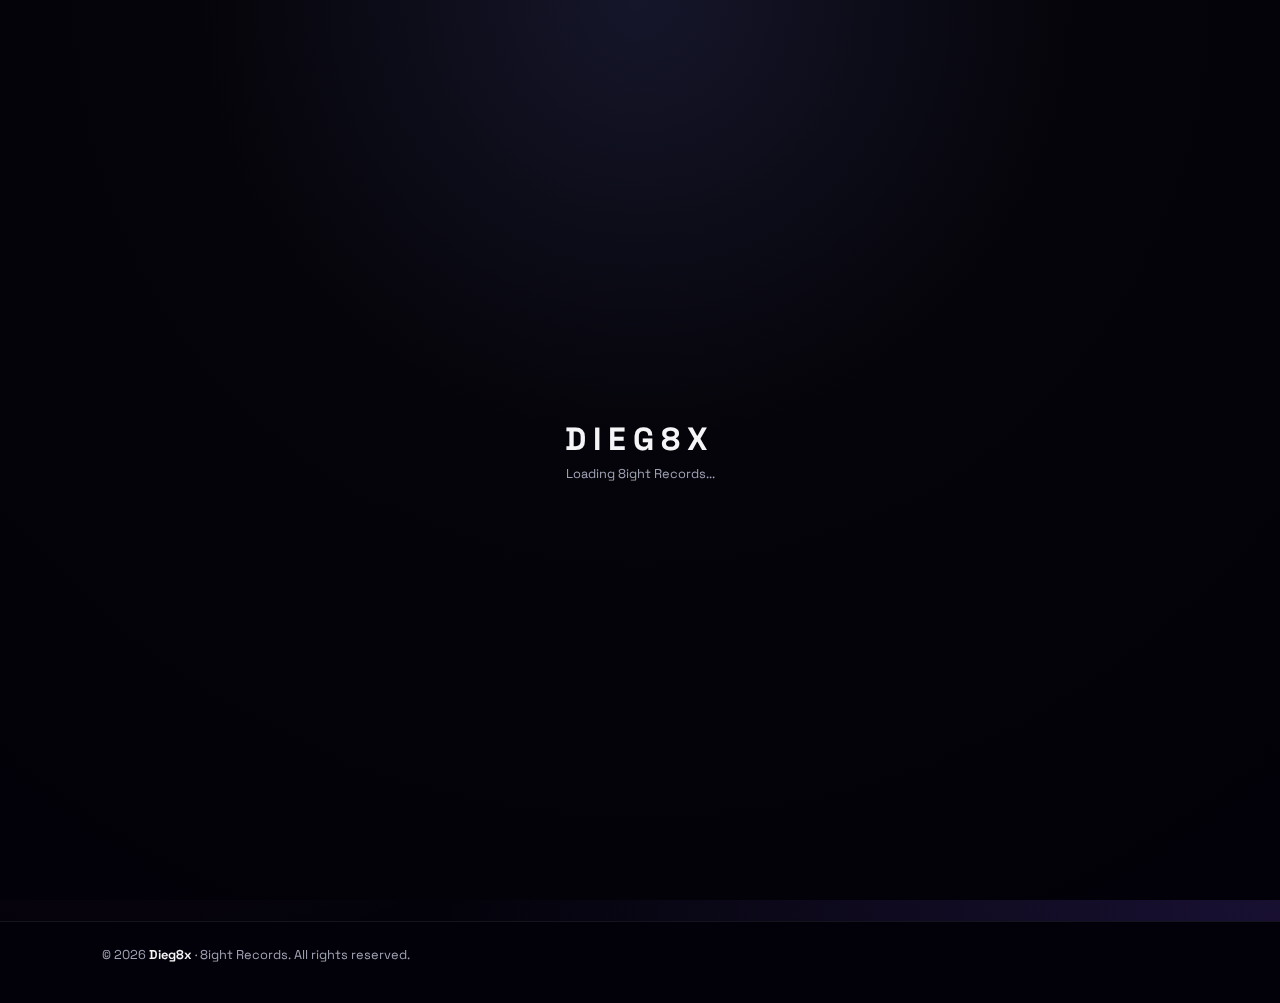
<file: index.html>
<!DOCTYPE html>
<html lang="es" class="theme-pink">
<head>
  <meta charset="UTF-8" />
  <title>Dieg8x – Official Site</title>
  <meta name="viewport" content="width=device-width, initial-scale=1" />
  <meta name="description" content="Dieg8x · DJ, productor y cantante de reggaetón, house, techno y trap. Música, sets, The Eight Sessions y 8ight Records." />

  <!-- Open Graph -->
  <meta property="og:title" content="Dieg8x – Official Site">
  <meta property="og:description" content="Reggaetón oscuro, house y techno con vibra nocturna. Entra al universo de Dieg8x.">
  <meta property="og:type" content="website">
  <!-- Cambia esta URL cuando tengas dominio -->
  <meta property="og:url" content="https://tusitio.com/">
  <meta property="og:image" content="https://tusitio.com/img/diosa-cover.jpg">

  <!-- Twitter Card -->
  <meta name="twitter:card" content="summary_large_image">
  <meta name="twitter:title" content="Dieg8x – Official Site">
  <meta name="twitter:description" content="Reggaetón oscuro, house y techno con vibra nocturna.">
  <meta name="twitter:image" content="https://tusitio.com/img/diosa-cover.jpg">

  <link href="https://fonts.googleapis.com/css2?family=Space+Grotesk:wght@400;500;700&display=swap" rel="stylesheet">
  <link rel="stylesheet" href="styles.css" />
</head>
<body>
  <!-- Splash / Loader -->
  <div class="splash">
    <div class="splash-inner">
      <div class="splash-spinner"></div>
      <div class="splash-logo">Dieg8x</div>
      <div class="splash-sub">Loading 8ight Records...</div>
    </div>
  </div>
  <!-- NAV -->
  ...


  <!-- NAV -->
  <nav>
    <div class="nav-left">
      <div class="nav-logo-dot"></div>
      <div class="nav-title">Dieg8x / Official Site</div>
    </div>
    <div class="nav-links">
      <a href="index.html">Home</a>
      <a href="about.html">About</a>
      <a href="music.html">Music</a>
      <a href="live.html">Live</a>
      <a href="sessions.html">The Eight Sessions</a>
      <a href="artists.html">Artists</a>
      <a href="label.html">8ight Records</a>
      <a href="merch.html">Merch</a>
      <a href="gallery.html">Galería</a>
      <a href="sets.html">Sets</a>
      <a href="lyrics.html">Lyrics</a>
      <a href="presskit.html">Presskit</a>
      <a href="bts.html">BTS</a>
      <a href="contact.html">Contacto</a>
    </div>
  </nav>

  <div class="page-wrapper">
    <header class="hero">
      <div class="hero-bg-glow"></div>

      <div class="hero-main fade-in-up">
        <h3>Ciudad de México · DJ / Productor</h3>
        <h1>Dieg8x</h1>
        <p class="hero-tagline">
          Reggaetón, house, techno y trap con vibra oscura y romántica.  
          Música para la pista, para stories a las 3 a.m. y para todo lo que pasa entre un “ya llegué” y un “última rola”.
        </p>

        <div class="hero-badges">
          <div class="badge">
            <span class="badge-dot"></span>
            Sets y lanzamientos originales
          </div>
          <div class="badge">
            <span class="badge-dot"></span>
            Fundador de 8ight Records
          </div>
          <div class="badge">
            <span class="badge-dot"></span>
            The Eight Sessions Vol. 1 pronto
          </div>
        </div>

        <div class="btn-row">
          <a class="btn btn-primary" href="https://open.spotify.com/intl-es/artist/3rmaK40sMT4b1tKgIkOOgF" target="_blank" rel="noreferrer">
            Escuchar en Spotify
          </a>
          <a class="btn btn-secondary" href="music.html">
            Ver lanzamientos
          </a>
        </div>

        <div class="hero-note">
          Disponible también en Apple Music, YouTube, SoundCloud y más.
        </div>
      </div>

      <aside class="hero-side-card fade-in-up">
        <div class="hero-side-header">
          <span>Now playing</span>
          <span class="pill">Single destacado</span>
        </div>

        <div>
          <div class="hero-track">
            <div class="hero-cover">
              <!-- portada DIOSA -->
              <img src="img/diosa-cover.jpg" alt="Portada DIOSA – Dieg8x">
            </div>
            <div class="hero-track-info">
              <strong>“DIOSA”</strong>
              <p>Reggaetón romántico, oscuro y pegadizo. Un tema para dedicar… o para recordar.</p>
            </div>
          </div>
          <div class="hero-progress-bar">
            <div class="hero-progress-fill"></div>
          </div>
          <div style="display:flex;justify-content:space-between;font-size:0.7rem;color:var(--text-muted);">
            <span>01:12</span>
            <span>03:24</span>
          </div>
        </div>

        <div class="hero-side-footer">
          <div>Escúchalo en:</div>
          <div class="hero-platforms">
            <a class="platform-pill" href="https://open.spotify.com/intl-es/artist/3rmaK40sMT4b1tKgIkOOgF" target="_blank" rel="noreferrer">Spotify</a>
            <a class="platform-pill" href="https://music.apple.com/mx/artist/dieg8x/1643347066" target="_blank" rel="noreferrer">Apple Music</a>
            <a class="platform-pill" href="https://www.youtube.com/@Dieg8x" target="_blank" rel="noreferrer">YouTube</a>
          </div>
        </div>
      </aside>
    </header>
  </div>

  <footer>
    © <span id="year"></span> <span class="brand">Dieg8x</span> · 8ight Records. All rights reserved.
  </footer>

  <script>
    document.getElementById("year").textContent = new Date().getFullYear();

    const observer = new IntersectionObserver(entries => {
      entries.forEach(entry => {
        if (entry.isIntersecting) {
          entry.target.classList.add("visible");
          observer.unobserve(entry.target);
        }
      });
    }, { threshold: 0.15 });

    document.querySelectorAll(".fade-in-up").forEach(el => observer.observe(el));

    // Quitar splash después de carga
    window.addEventListener("load", () => {
      const splash = document.querySelector(".splash");
      if (splash) {
        setTimeout(() => { splash.style.display = "none"; }, 2300);
      }
       document.getElementById("year").textContent = new Date().getFullYear();

    const observer = new IntersectionObserver(entries => {
      entries.forEach(entry => {
        if (entry.isIntersecting) {
          entry.target.classList.add("visible");
          observer.unobserve(entry.target);
        }
      });
    }, { threshold: 0.15 });

    document.querySelectorAll(".fade-in-up").forEach(el => observer.observe(el));

    // Quitar splash después de carga
    window.addEventListener("load", () => {
      const splash = document.querySelector(".splash");
      if (splash) {
        setTimeout(() => { splash.style.display = "none"; }, 2300);
      }
    });

    // ===== MODO NEÓN AUTOMÁTICO EN HOME =====
    const neonThemes = ["theme-pink", "theme-blue", "theme-purple", "theme-red"];
    let neonIndex = 0;

    function applyNeonTheme() {
      const root = document.documentElement;
      root.classList.remove(...neonThemes);
      root.classList.add(neonThemes[neonIndex]);
    }

    // arranque
    applyNeonTheme();

    // rotar cada 10s
    setInterval(() => {
      neonIndex = (neonIndex + 1) % neonThemes.length;
      applyNeonTheme();
    }, 10000);
    });
  </script>
</body>
</html>
</file>
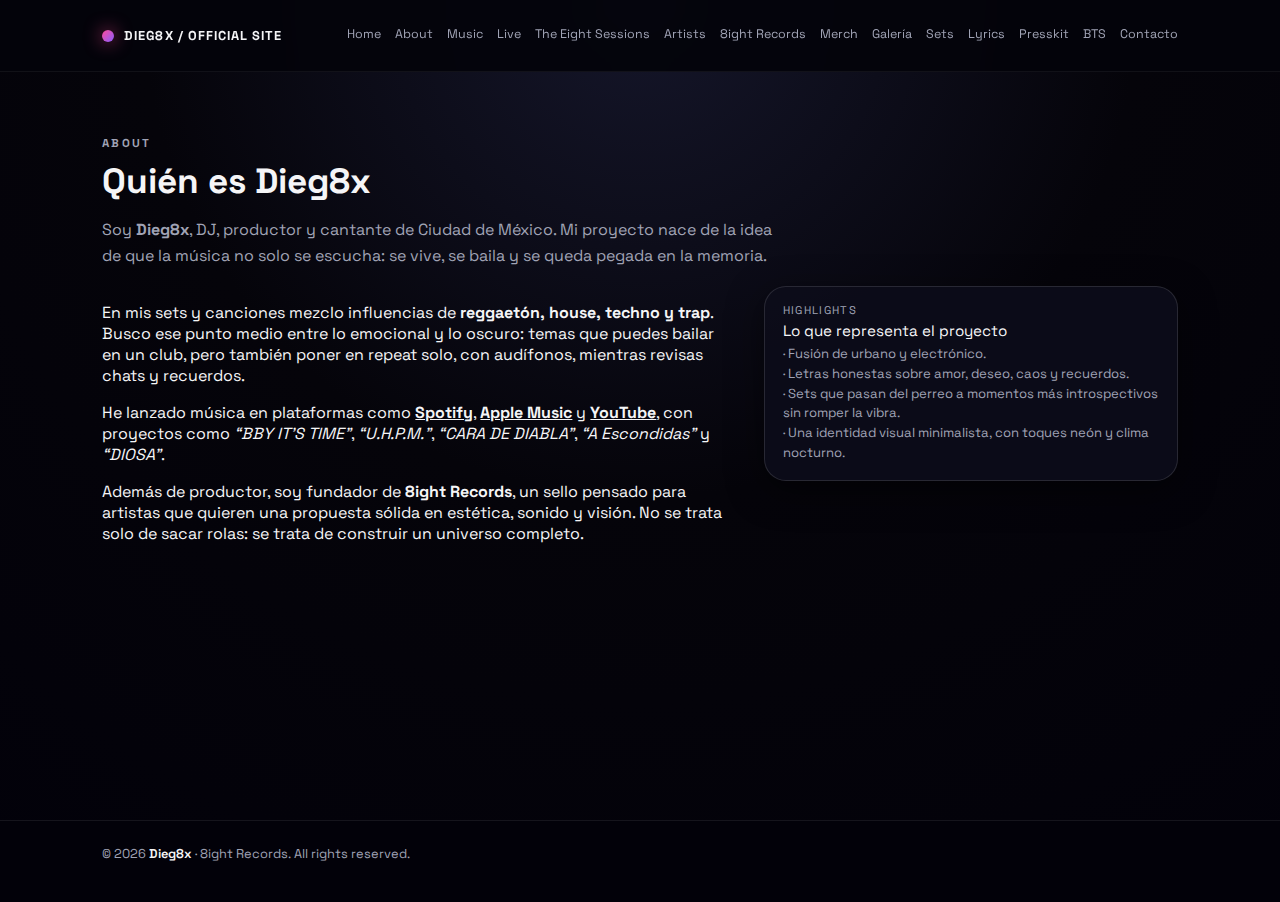
<file: about.html>
<!DOCTYPE html>
<html lang="es">
<head>
  <meta charset="UTF-8" />
  <title>Dieg8x – About</title>
  <meta name="viewport" content="width=device-width, initial-scale=1" />
  <meta name="description" content="Quién es Dieg8x: DJ, productor y cantante de reggaetón, house, techno y trap.">
  <link href="https://fonts.googleapis.com/css2?family=Space+Grotesk:wght@400;500;700&display=swap" rel="stylesheet">
  <link rel="stylesheet" href="styles.css" />
</head>
<body>
  <nav>
    <div class="nav-left">
      <div class="nav-logo-dot"></div>
      <div class="nav-title">Dieg8x / Official Site</div>
    </div>
    <div class="nav-links">
      <a href="index.html">Home</a>
      <a href="about.html">About</a>
      <a href="music.html">Music</a>
      <a href="live.html">Live</a>
      <a href="sessions.html">The Eight Sessions</a>
      <a href="artists.html">Artists</a>
      <a href="label.html">8ight Records</a>
      <a href="merch.html">Merch</a>
      <a href="gallery.html">Galería</a>
      <a href="sets.html">Sets</a>
      <a href="lyrics.html">Lyrics</a>
      <a href="presskit.html">Presskit</a>
      <a href="bts.html">BTS</a>
      <a href="contact.html">Contacto</a>
    </div>
  </nav>

  <div class="page-wrapper">
    <section class="fade-in-up">
      <h3 class="section-eyebrow">About</h3>
      <h1 class="page-title">Quién es Dieg8x</h1>
      <p class="section-intro">
        Soy <strong>Dieg8x</strong>, DJ, productor y cantante de Ciudad de México.  
        Mi proyecto nace de la idea de que la música no solo se escucha: se vive, se baila y se queda pegada en la memoria.
      </p>

      <div class="two-col">
        <div>
          <p>
            En mis sets y canciones mezclo influencias de <strong>reggaetón, house, techno y trap</strong>.  
            Busco ese punto medio entre lo emocional y lo oscuro: temas que puedes bailar en un club,
            pero también poner en repeat solo, con audífonos, mientras revisas chats y recuerdos.
          </p>
          <p>
            He lanzado música en plataformas como
            <a href="https://open.spotify.com/intl-es/artist/3rmaK40sMT4b1tKgIkOOgF" target="_blank"><strong>Spotify</strong></a>,
            <a href="https://music.apple.com/mx/artist/dieg8x/1643347066" target="_blank"><strong>Apple Music</strong></a> y
            <a href="https://www.youtube.com/@Dieg8x" target="_blank"><strong>YouTube</strong></a>,
            con proyectos como <em>“BBY IT’S TIME”</em>, <em>“U.H.P.M.”</em>, <em>“CARA DE DIABLA”</em>,
            <em>“A Escondidas”</em> y <em>“DIOSA”</em>.
          </p>
          <p>
            Además de productor, soy fundador de <strong>8ight Records</strong>, un sello pensado para artistas que quieren
            una propuesta sólida en estética, sonido y visión. No se trata solo de sacar rolas: se trata de construir un universo completo.
          </p>
        </div>
        <div>
          <div class="card">
            <div class="card-tag">Highlights</div>
            <div class="card-title">Lo que representa el proyecto</div>
            <p>
              · Fusión de urbano y electrónico.<br>
              · Letras honestas sobre amor, deseo, caos y recuerdos.<br>
              · Sets que pasan del perreo a momentos más introspectivos sin romper la vibra.<br>
              · Una identidad visual minimalista, con toques neón y clima nocturno.
            </p>
          </div>
        </div>
      </div>
    </section>
  </div>

  <footer>
    © <span id="year"></span> <span class="brand">Dieg8x</span> · 8ight Records. All rights reserved.
  </footer>

  <script>
    document.getElementById("year").textContent = new Date().getFullYear();
    const observer = new IntersectionObserver(e => {
      e.forEach(x => { if (x.isIntersecting) { x.target.classList.add("visible"); observer.unobserve(x.target); } });
    }, { threshold: 0.15 });
    document.querySelectorAll(".fade-in-up").forEach(el => observer.observe(el));
  </script>
</body>
</html>
</file>
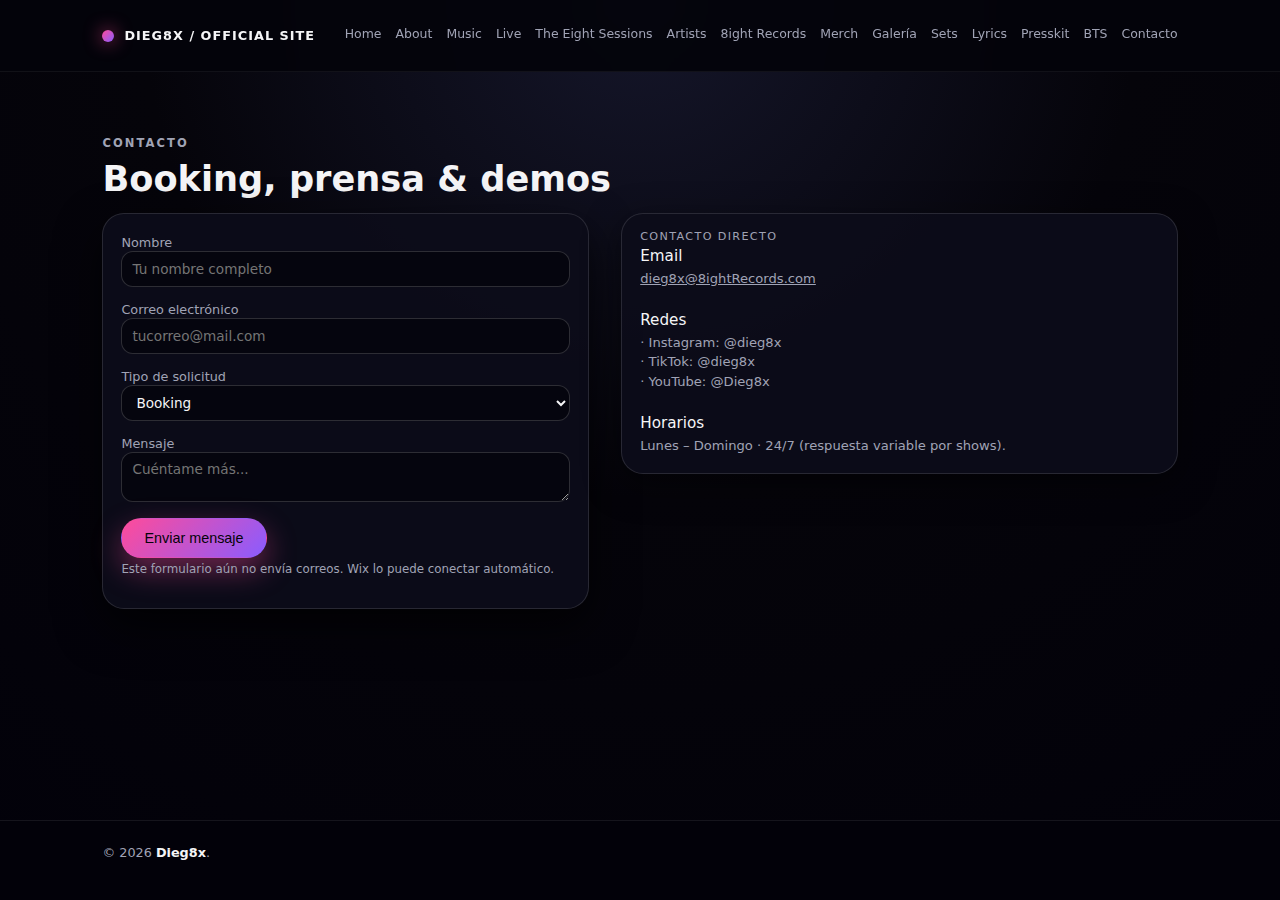
<file: contact.html>
<!DOCTYPE html>
<html lang="es">
<head>
  <meta charset="UTF-8" />
  <title>Contacto – Dieg8x</title>
  <meta name="viewport" content="width=device-width, initial-scale=1" />
  <link rel="stylesheet" href="styles.css" />
</head>

<body>

  <nav>
    <div class="nav-left">
      <div class="nav-logo-dot"></div>
      <div class="nav-title">Dieg8x / Official Site</div>
    </div>
    <div class="nav-links">
      <a href="index.html">Home</a>
      <a href="about.html">About</a>
      <a href="music.html">Music</a>
      <a href="live.html">Live</a>
      <a href="sessions.html">The Eight Sessions</a>
      <a href="artists.html">Artists</a>
      <a href="label.html">8ight Records</a>
      <a href="merch.html">Merch</a>
      <a href="gallery.html">Galería</a>
      <a href="sets.html">Sets</a>
      <a href="lyrics.html">Lyrics</a>
      <a href="presskit.html">Presskit</a>
      <a href="bts.html">BTS</a>
      <a href="contact.html">Contacto</a>
    </div>
  </nav>

  <div class="page-wrapper">
    <section>
      <h3 class="section-eyebrow">Contacto</h3>
      <h1 class="page-title">Booking, prensa & demos</h1>

      <div class="contact-layout">
        <div>
          <div class="contact-card">
            <div class="contact-field">
              <label class="contact-label">Nombre</label>
              <input class="contact-input" placeholder="Tu nombre completo">
            </div>

            <div class="contact-field">
              <label class="contact-label">Correo electrónico</label>
              <input class="contact-input" placeholder="tucorreo@mail.com">
            </div>

            <div class="contact-field">
              <label class="contact-label">Tipo de solicitud</label>
              <select class="contact-input">
                <option>Booking</option>
                <option>Prensa / Media</option>
                <option>Demos / 8ight Records</option>
                <option>Otro</option>
              </select>
            </div>

            <div class="contact-field">
              <label class="contact-label">Mensaje</label>
              <textarea class="contact-textarea" placeholder="Cuéntame más..."></textarea>
            </div>

            <button class="btn btn-primary">Enviar mensaje</button>
            <p class="contact-helper">Este formulario aún no envía correos. Wix lo puede conectar automático.</p>
          </div>
        </div>

        <div>
          <div class="card">
            <div class="card-tag">Contacto directo</div>
            <div class="card-title">Email</div>
            <p><a href="mailto:dieg8x@8ightRecords.com">dieg8x@8ightRecords.com</a></p>

            <div class="card-title" style="margin-top:22px;">Redes</div>
            <p>
              · Instagram: @dieg8x<br>
              · TikTok: @dieg8x<br>
              · YouTube: @Dieg8x
            </p>

            <div class="card-title" style="margin-top:22px;">Horarios</div>
            <p>Lunes – Domingo · 24/7 (respuesta variable por shows).</p>
          </div>
        </div>
      </div>

    </section>
  </div>

  <footer>
    © <span id="year"></span> <span class="brand">Dieg8x</span>.
  </footer>

  <script>
    document.getElementById("year").textContent = new Date().getFullYear();
  </script>
</body>
</html>
</file>
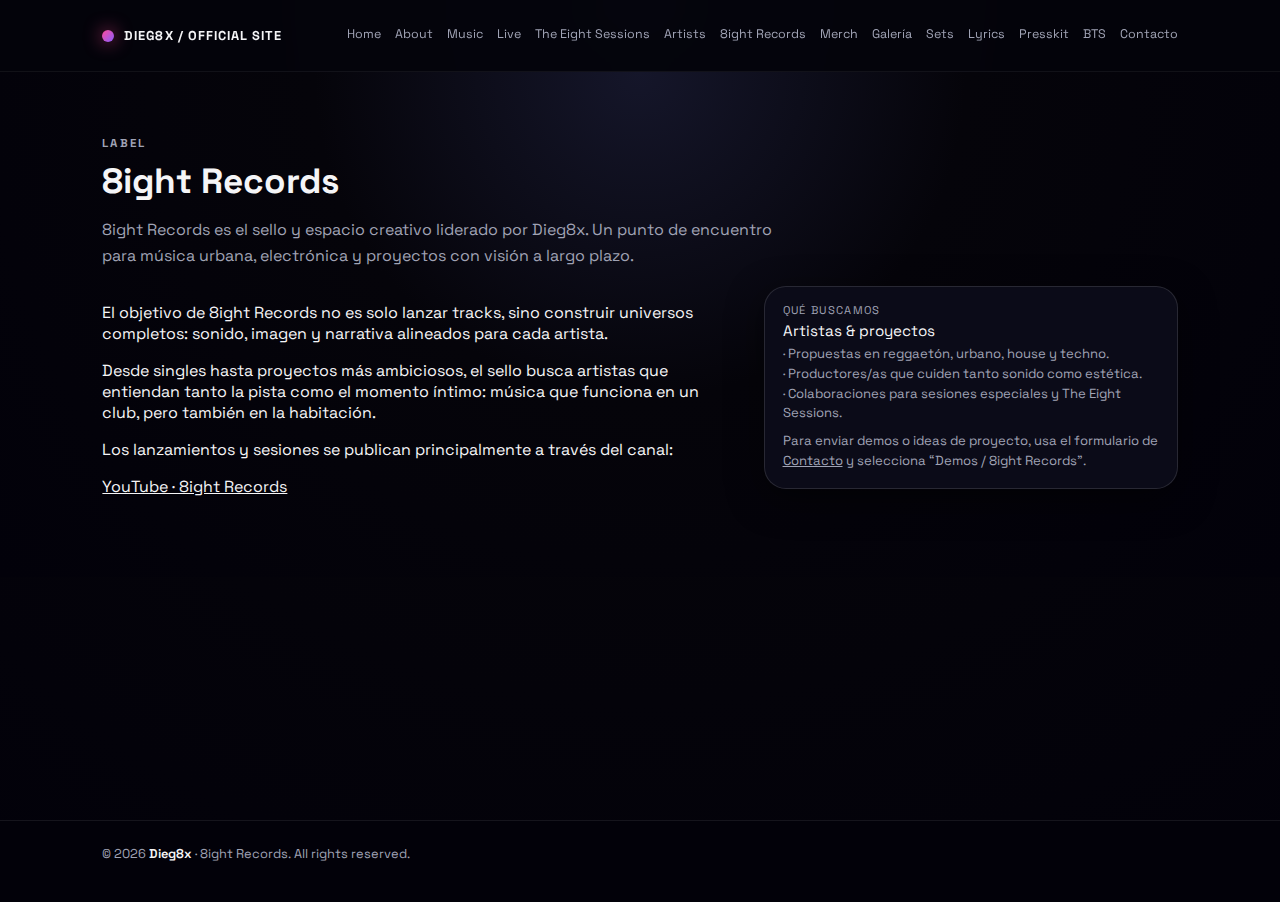
<file: label.html>
<!DOCTYPE html>
<html lang="es">
<head>
  <meta charset="UTF-8" />
  <title>8ight Records – Label de Dieg8x</title>
  <meta name="viewport" content="width=device-width, initial-scale=1" />
  <meta name="description" content="8ight Records: sello y espacio creativo liderado por Dieg8x.">
  <link href="https://fonts.googleapis.com/css2?family=Space+Grotesk:wght@400;500;700&display=swap" rel="stylesheet">
  <link rel="stylesheet" href="styles.css" />
</head>
<body>
  <nav>
    <div class="nav-left">
      <div class="nav-logo-dot"></div>
      <div class="nav-title">Dieg8x / Official Site</div>
    </div>
    <div class="nav-links">
      <a href="index.html">Home</a>
      <a href="about.html">About</a>
      <a href="music.html">Music</a>
      <a href="live.html">Live</a>
      <a href="sessions.html">The Eight Sessions</a>
      <a href="artists.html">Artists</a>
      <a href="label.html">8ight Records</a>
      <a href="merch.html">Merch</a>
      <a href="gallery.html">Galería</a>
      <a href="sets.html">Sets</a>
      <a href="lyrics.html">Lyrics</a>
      <a href="presskit.html">Presskit</a>
      <a href="bts.html">BTS</a>
      <a href="contact.html">Contacto</a>
    </div>
  </nav>

  <div class="page-wrapper">
    <section class="section-alt fade-in-up">
      <h3 class="section-eyebrow">Label</h3>
      <h1 class="page-title">8ight Records</h1>
      <p class="section-intro">
        8ight Records es el sello y espacio creativo liderado por Dieg8x.
        Un punto de encuentro para música urbana, electrónica y proyectos con visión a largo plazo.
      </p>

      <div class="two-col">
        <div>
          <p>
            El objetivo de 8ight Records no es solo lanzar tracks, sino construir
            universos completos: sonido, imagen y narrativa alineados para cada artista.
          </p>
          <p>
            Desde singles hasta proyectos más ambiciosos, el sello busca artistas que
            entiendan tanto la pista como el momento íntimo: música que funciona en
            un club, pero también en la habitación.
          </p>
          <p>
            Los lanzamientos y sesiones se publican principalmente a través del canal:
          </p>
          <p style="margin-top:6px;">
            <a href="https://www.youtube.com/@8ightRecords" target="_blank">YouTube · 8ight Records</a>
          </p>
        </div>
        <div>
          <div class="card">
            <div class="card-tag">Qué buscamos</div>
            <div class="card-title">Artistas & proyectos</div>
            <p>
              · Propuestas en reggaetón, urbano, house y techno.<br>
              · Productores/as que cuiden tanto sonido como estética.<br>
              · Colaboraciones para sesiones especiales y The Eight Sessions.
            </p>
            <p style="margin-top:8px;">
              Para enviar demos o ideas de proyecto, usa el formulario de
              <a href="contact.html">Contacto</a> y selecciona “Demos / 8ight Records”.
            </p>
          </div>
        </div>
      </div>
    </section>
  </div>

  <footer>
    © <span id="year"></span> <span class="brand">Dieg8x</span> · 8ight Records. All rights reserved.
  </footer>

  <script>
    document.getElementById("year").textContent = new Date().getFullYear();
    const observer = new IntersectionObserver(e => {
      e.forEach(x => { if (x.isIntersecting) { x.target.classList.add("visible"); observer.unobserve(x.target); } });
    }, { threshold: 0.15 });
    document.querySelectorAll(".fade-in-up").forEach(el => observer.observe(el));
  </script>
</body>
</html>
</file>
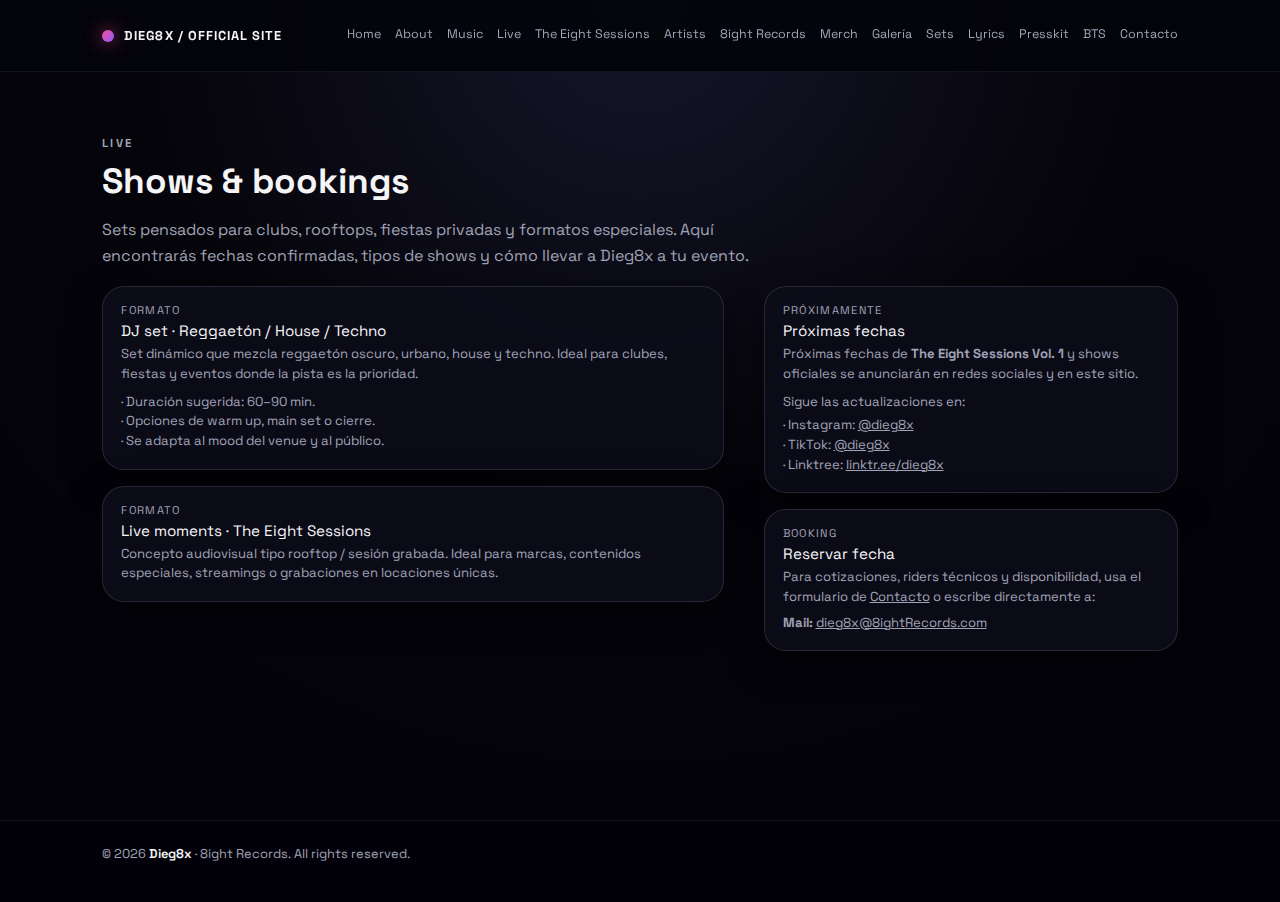
<file: live.html>
<!DOCTYPE html>
<html lang="es">
<head>
  <meta charset="UTF-8" />
  <title>Dieg8x – Live</title>
  <meta name="viewport" content="width=device-width, initial-scale=1" />
  <meta name="description" content="Fechas, shows y booking de Dieg8x.">
  <link href="https://fonts.googleapis.com/css2?family=Space+Grotesk:wght@400;500;700&display=swap" rel="stylesheet">
  <link rel="stylesheet" href="styles.css" />
</head>
<body>
  <nav>
    <div class="nav-left">
      <div class="nav-logo-dot"></div>
      <div class="nav-title">Dieg8x / Official Site</div>
    </div>
    <div class="nav-links">
      <a href="index.html">Home</a>
      <a href="about.html">About</a>
      <a href="music.html">Music</a>
      <a href="live.html">Live</a>
      <a href="sessions.html">The Eight Sessions</a>
      <a href="artists.html">Artists</a>
      <a href="label.html">8ight Records</a>
      <a href="merch.html">Merch</a>
      <a href="gallery.html">Galería</a>
      <a href="sets.html">Sets</a>
      <a href="lyrics.html">Lyrics</a>
      <a href="presskit.html">Presskit</a>
      <a href="bts.html">BTS</a>
      <a href="contact.html">Contacto</a>
    </div>
  </nav>

  <div class="page-wrapper">
    <section class="fade-in-up">
      <h3 class="section-eyebrow">Live</h3>
      <h1 class="page-title">Shows & bookings</h1>
      <p class="section-intro">
        Sets pensados para clubs, rooftops, fiestas privadas y formatos especiales.
        Aquí encontrarás fechas confirmadas, tipos de shows y cómo llevar a Dieg8x a tu evento.
      </p>

      <div class="two-col">
        <div>
          <div class="card">
            <div class="card-tag">Formato</div>
            <div class="card-title">DJ set · Reggaetón / House / Techno</div>
            <p>
              Set dinámico que mezcla reggaetón oscuro, urbano, house y techno.  
              Ideal para clubes, fiestas y eventos donde la pista es la prioridad.
            </p>
            <p style="margin-top:8px;">
              · Duración sugerida: 60–90 min.<br>
              · Opciones de warm up, main set o cierre.<br>
              · Se adapta al mood del venue y al público.
            </p>
          </div>

          <div class="card" style="margin-top:16px;">
            <div class="card-tag">Formato</div>
            <div class="card-title">Live moments · The Eight Sessions</div>
            <p>
              Concepto audiovisual tipo rooftop / sesión grabada.  
              Ideal para marcas, contenidos especiales, streamings o grabaciones en locaciones únicas.
            </p>
          </div>
        </div>

        <div>
          <div class="card">
            <div class="card-tag">Próximamente</div>
            <div class="card-title">Próximas fechas</div>
            <p>
              Próximas fechas de <strong>The Eight Sessions Vol. 1</strong> y shows oficiales
              se anunciarán en redes sociales y en este sitio.
            </p>
            <p style="margin-top:8px;">
              Sigue las actualizaciones en:
            </p>
            <p style="margin-top:4px;">
              · Instagram: <a href="https://www.instagram.com/dieg8x" target="_blank">@dieg8x</a><br>
              · TikTok: <a href="https://www.tiktok.com/@dieg8x" target="_blank">@dieg8x</a><br>
              · Linktree: <a href="https://linktr.ee/dieg8x" target="_blank">linktr.ee/dieg8x</a>
            </p>
          </div>

          <div class="card" style="margin-top:16px;">
            <div class="card-tag">Booking</div>
            <div class="card-title">Reservar fecha</div>
            <p>
              Para cotizaciones, riders técnicos y disponibilidad, usa el formulario de
              <a href="contact.html">Contacto</a> o escribe directamente a:
            </p>
            <p style="margin-top:6px;">
              <strong>Mail:</strong> <a href="mailto:dieg8x@8ightRecords.com">dieg8x@8ightRecords.com</a>
            </p>
          </div>
        </div>
      </div>
    </section>
  </div>

  <footer>
    © <span id="year"></span> <span class="brand">Dieg8x</span> · 8ight Records. All rights reserved.
  </footer>

  <script>
    document.getElementById("year").textContent = new Date().getFullYear();
    const observer = new IntersectionObserver(e => {
      e.forEach(x => { if (x.isIntersecting) { x.target.classList.add("visible"); observer.unobserve(x.target); } });
    }, { threshold: 0.15 });
    document.querySelectorAll(".fade-in-up").forEach(el => observer.observe(el));
  </script>
</body>
</html>
</file>
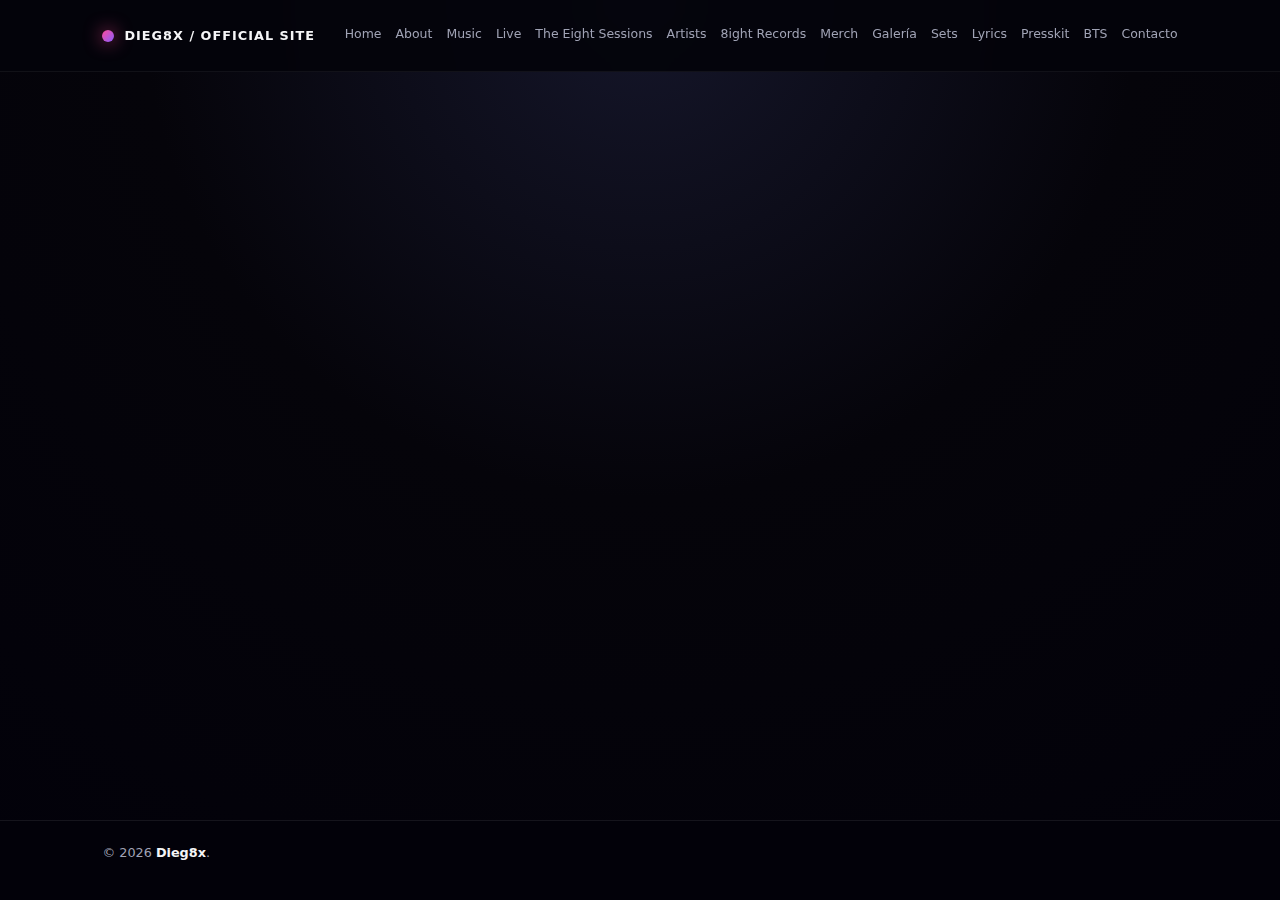
<file: lyrics.html>
<!DOCTYPE html>
<html lang="es">
<head>
  <meta charset="UTF-8" />
  <title>Lyrics – Dieg8x</title>
  <meta name="viewport" content="width=device-width, initial-scale=1" />
  <link rel="stylesheet" href="styles.css" />
</head>

<body>

  <nav>
    <div class="nav-left">
      <div class="nav-logo-dot"></div>
      <div class="nav-title">Dieg8x / Official Site</div>
    </div>
    <div class="nav-links">
      <a href="index.html">Home</a>
      <a href="about.html">About</a>
      <a href="music.html">Music</a>
      <a href="live.html">Live</a>
      <a href="sessions.html">The Eight Sessions</a>
      <a href="artists.html">Artists</a>
      <a href="label.html">8ight Records</a>
      <a href="merch.html">Merch</a>
      <a href="gallery.html">Galería</a>
      <a href="sets.html">Sets</a>
      <a href="lyrics.html">Lyrics</a>
      <a href="presskit.html">Presskit</a>
      <a href="bts.html">BTS</a>
      <a href="contact.html">Contacto</a>
    </div>
  </nav>

  <div class="page-wrapper">
    <section class="fade-in-up">
      <h3 class="section-eyebrow">Lyrics</h3>
      <h1 class="page-title">Letras oficiales</h1>

      <div class="card-grid">
        <div class="card">
          <div class="card-title">DIOSA</div>
          <p>Letra próximamente...</p>
        </div>

        <div class="card">
          <div class="card-title">A Escondidas</div>
          <p>Letra próximamente...</p>
        </div>

        <div class="card">
          <div class="card-title">BBY IT’S TIME</div>
          <p>Letra próximamente...</p>
        </div>

        <div class="card">
          <div class="card-title">CARA DE DIABLA</div>
          <p>Letra próximamente...</p>
        </div>
      </div>

    </section>
  </div>

  <footer>
    © <span id="year"></span> <span class="brand">Dieg8x</span>.
  </footer>

  <script>
    document.getElementById("year").textContent=new Date().getFullYear();
  </script>
</body>
</html>
</file>
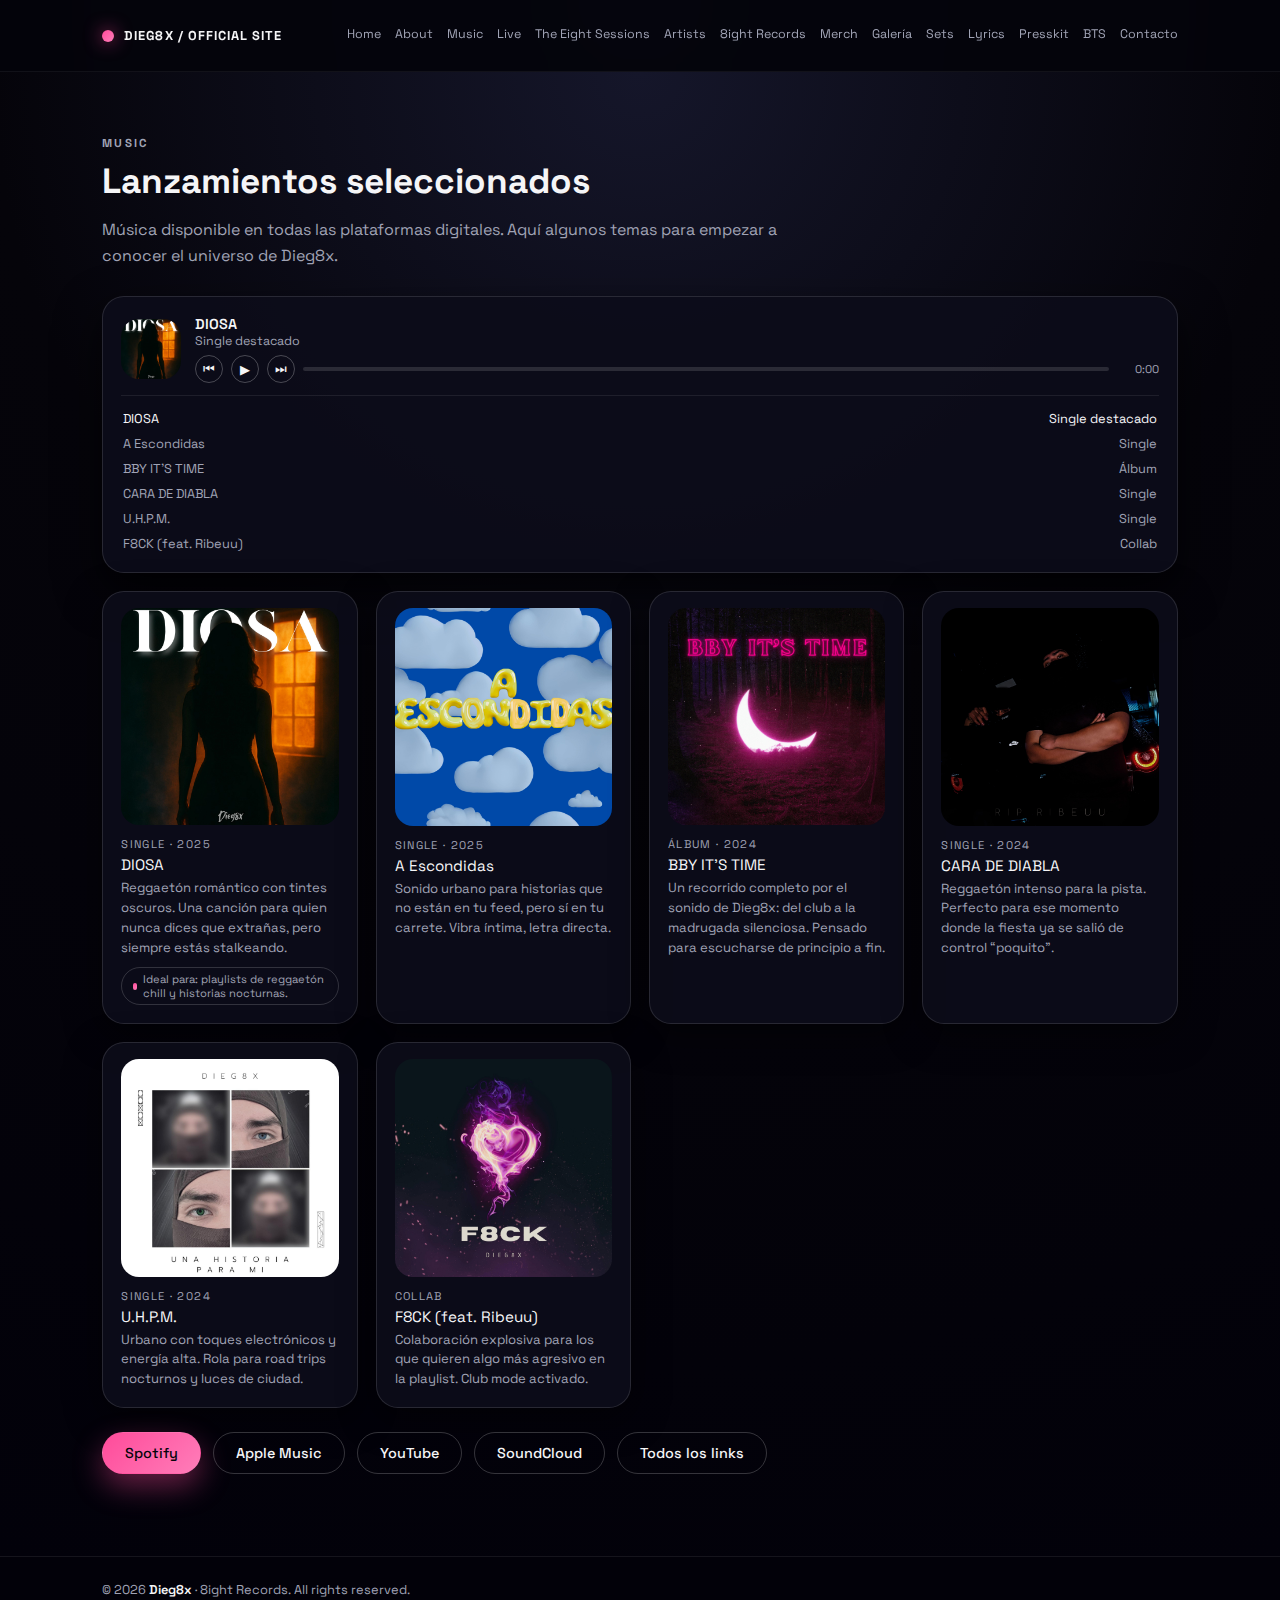
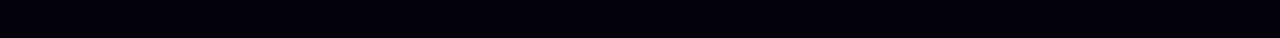
<file: music.html>
<!DOCTYPE html>
<html lang="es">
<head>
  <meta charset="UTF-8" />
  <title>Dieg8x – Music</title>
  <meta name="viewport" content="width=device-width, initial-scale=1" />
  <meta name="description" content="Lanzamientos seleccionados de Dieg8x: DIOSA, A Escondidas, BBY IT’S TIME, U.H.P.M., CARA DE DIABLA y más.">
  <link href="https://fonts.googleapis.com/css2?family=Space+Grotesk:wght@400;500;700&display=swap" rel="stylesheet">
  <link rel="stylesheet" href="styles.css" />
</head>
<body>
  <nav>
    <div class="nav-left">
      <div class="nav-logo-dot"></div>
      <div class="nav-title">Dieg8x / Official Site</div>
    </div>
    <div class="nav-links">
      <a href="index.html">Home</a>
      <a href="about.html">About</a>
      <a href="music.html">Music</a>
      <a href="live.html">Live</a>
      <a href="sessions.html">The Eight Sessions</a>
      <a href="artists.html">Artists</a>
      <a href="label.html">8ight Records</a>
      <a href="merch.html">Merch</a>
      <a href="gallery.html">Galería</a>
      <a href="sets.html">Sets</a>
      <a href="lyrics.html">Lyrics</a>
      <a href="presskit.html">Presskit</a>
      <a href="bts.html">BTS</a>
      <a href="contact.html">Contacto</a>
    </div>
  </nav>

  <div class="page-wrapper">
    <section class="section-alt fade-in-up">
      <h3 class="section-eyebrow">Music</h3>
      <h1 class="page-title">Lanzamientos seleccionados</h1>
      <p class="section-intro">
        Música disponible en todas las plataformas digitales.  
        Aquí algunos temas para empezar a conocer el universo de Dieg8x.
      </p>

      <!-- Audio player -->
      <div class="audio-player" id="audio-player">
        <div class="audio-player-main">
          <div class="audio-cover">
            <img src="img/diosa-cover.jpg" alt="Portada actual">
          </div>
          <div style="flex:1;">
            <div class="audio-info-title" id="audio-title">DIOSA</div>
            <div class="audio-info-sub" id="audio-sub">Single destacado</div>
            <div class="audio-controls">
              <button class="audio-btn" id="audio-prev">⏮</button>
              <button class="audio-btn" id="audio-play">▶</button>
              <button class="audio-btn" id="audio-next">⏭</button>
              <div class="audio-timeline">
                <div class="audio-progress" id="audio-progress"></div>
              </div>
              <div class="audio-time" id="audio-time">0:00</div>
            </div>
          </div>
        </div>
        <div class="audio-track-list" id="audio-track-list"></div>
        <audio id="audio-element"></audio>
      </div>

      <div class="card-grid">
        <div class="card track-card" data-theme="pink" data-track="diosa">
          <div class="card-cover">
            <img src="img/diosa-cover.jpg" alt="Portada DIOSA – Dieg8x">
          </div>
          <div class="card-tag">Single · 2025</div>
          <div class="card-title">DIOSA</div>
          <p>
            Reggaetón romántico con tintes oscuros.  
            Una canción para quien nunca dices que extrañas, pero siempre estás stalkeando.
          </p>
          <div class="pill-soft">
            <span class="pill-soft-dot"></span>
            Ideal para: playlists de reggaetón chill y historias nocturnas.
          </div>
        </div>

        <div class="card track-card" data-theme="blue" data-track="a-escondidas">
          <div class="card-cover">
            <img src="img/a-escondidas-cover.jpg" alt="Portada A Escondidas – Dieg8x">
          </div>
          <div class="card-tag">Single · 2025</div>
          <div class="card-title">A Escondidas</div>
          <p>
            Sonido urbano para historias que no están en tu feed, pero sí en tu carrete.  
            Vibra íntima, letra directa.
          </p>
        </div>

        <div class="card track-card" data-theme="purple" data-track="bby-its-time">
          <div class="card-cover">
            <img src="img/bby-its-time-cover.jpg" alt="Portada BBY IT’S TIME – Dieg8x">
          </div>
          <div class="card-tag">Álbum · 2024</div>
          <div class="card-title">BBY IT’S TIME</div>
          <p>
            Un recorrido completo por el sonido de Dieg8x: del club a la madrugada silenciosa.  
            Pensado para escucharse de principio a fin.
          </p>
        </div>

        <div class="card track-card" data-theme="red" data-track="cara-de-diabla">
          <div class="card-cover">
            <img src="img/cara-de-diabla-cover.jpg" alt="Portada CARA DE DIABLA – Dieg8x">
          </div>
          <div class="card-tag">Single · 2024</div>
          <div class="card-title">CARA DE DIABLA</div>
          <p>
            Reggaetón intenso para la pista.  
            Perfecto para ese momento donde la fiesta ya se salió de control “poquito”.
          </p>
        </div>

        <div class="card track-card" data-theme="blue" data-track="uhpm">
          <div class="card-cover">
            <img src="img/uhpm-cover.jpg" alt="Portada U.H.P.M. – Dieg8x">
          </div>
          <div class="card-tag">Single · 2024</div>
          <div class="card-title">U.H.P.M.</div>
          <p>
            Urbano con toques electrónicos y energía alta.  
            Rola para road trips nocturnos y luces de ciudad.
          </p>
        </div>

        <div class="card track-card" data-theme="purple" data-track="f8ck">
          <div class="card-cover">
            <img src="img/f8ck-cover.jpg" alt="Portada F8CK – Dieg8x &amp; Ribeuu">
          </div>
          <div class="card-tag">Collab</div>
          <div class="card-title">F8CK (feat. Ribeuu)</div>
          <p>
            Colaboración explosiva para los que quieren algo más agresivo en la playlist.  
            Club mode activado.
          </p>
        </div>
      </div>

      <div class="btn-row" style="margin-top:24px;">
        <a class="btn btn-primary" href="https://open.spotify.com/intl-es/artist/3rmaK40sMT4b1tKgIkOOgF" target="_blank" rel="noreferrer">Spotify</a>
        <a class="btn btn-secondary" href="https://music.apple.com/mx/artist/dieg8x/1643347066" target="_blank" rel="noreferrer">Apple Music</a>
        <a class="btn btn-secondary" href="https://www.youtube.com/@Dieg8x" target="_blank" rel="noreferrer">YouTube</a>
        <a class="btn btn-secondary" href="https://soundcloud.com/dieg8x" target="_blank" rel="noreferrer">SoundCloud</a>
        <a class="btn btn-secondary" href="https://linktr.ee/dieg8x" target="_blank" rel="noreferrer">Todos los links</a>
      </div>
    </section>
  </div>

  <footer>
    © <span id="year"></span> <span class="brand">Dieg8x</span> · 8ight Records. All rights reserved.
  </footer>

  <script>
    document.getElementById("year").textContent = new Date().getFullYear();

    const observer = new IntersectionObserver(e => {
      e.forEach(x => { if (x.isIntersecting) { x.target.classList.add("visible"); observer.unobserve(x.target); } });
    }, { threshold: 0.15 });
    document.querySelectorAll(".fade-in-up").forEach(el => observer.observe(el));

    // ----- AUDIO PLAYER -----
    const playlist = [
      {
        id: "diosa",
        title: "DIOSA",
        subtitle: "Single destacado",
        cover: "img/diosa-cover.jpg",
        src: "audio/diosa.mp3"
      },
      {
        id: "a-escondidas",
        title: "A Escondidas",
        subtitle: "Single",
        cover: "img/a-escondidas-cover.jpg",
        src: "audio/a-escondidas.mp3"
      },
      {
        id: "bby-its-time",
        title: "BBY IT’S TIME",
        subtitle: "Álbum",
        cover: "img/bby-its-time-cover.jpg",
        src: "audio/bby-its-time.mp3"
      },
      {
        id: "cara-de-diabla",
        title: "CARA DE DIABLA",
        subtitle: "Single",
        cover: "img/cara-de-diabla-cover.jpg",
        src: "audio/cara-de-diabla.mp3"
      },
      {
        id: "uhpm",
        title: "U.H.P.M.",
        subtitle: "Single",
        cover: "img/uhpm-cover.jpg",
        src: "audio/uhpm.mp3"
      },
      {
        id: "f8ck",
        title: "F8CK (feat. Ribeuu)",
        subtitle: "Collab",
        cover: "img/f8ck-cover.jpg",
        src: "audio/f8ck.mp3"
      }
    ];

    const audio = document.getElementById("audio-element");
    const titleEl = document.getElementById("audio-title");
    const subEl = document.getElementById("audio-sub");
    const coverEl = document.querySelector(".audio-cover img");
    const playBtn = document.getElementById("audio-play");
    const prevBtn = document.getElementById("audio-prev");
    const nextBtn = document.getElementById("audio-next");
    const progressEl = document.getElementById("audio-progress");
    const timeEl = document.getElementById("audio-time");
    const listEl = document.getElementById("audio-track-list");

    let currentIndex = 0;
    let isPlaying = false;

    function formatTime(sec) {
      if (isNaN(sec)) return "0:00";
      const m = Math.floor(sec / 60);
      const s = Math.floor(sec % 60).toString().padStart(2, "0");
      return `${m}:${s}`;
    }

    function loadTrack(index) {
      const track = playlist[index];
      if (!track) return;
      currentIndex = index;
      audio.src = track.src;
      titleEl.textContent = track.title;
      subEl.textContent = track.subtitle;
      coverEl.src = track.cover;
      document.querySelectorAll(".audio-track").forEach(t => t.classList.remove("is-active"));
      const active = listEl.querySelector(`[data-id="${track.id}"]`);
      if (active) active.classList.add("is-active");
    }

    function playPause() {
      if (!audio.src) loadTrack(currentIndex);
      if (isPlaying) audio.pause(); else audio.play();
    }

    audio.addEventListener("play", () => {
      isPlaying = true;
      playBtn.textContent = "⏸";
    });

    audio.addEventListener("pause", () => {
      isPlaying = false;
      playBtn.textContent = "▶";
    });

    audio.addEventListener("timeupdate", () => {
      if (!audio.duration) return;
      const ratio = audio.currentTime / audio.duration;
      progressEl.style.width = `${ratio * 100}%`;
      timeEl.textContent = formatTime(audio.currentTime);
    });

    audio.addEventListener("ended", () => {
      nextTrack();
    });

    function prevTrack() {
      currentIndex = (currentIndex - 1 + playlist.length) % playlist.length;
      loadTrack(currentIndex);
      audio.play();
    }

    function nextTrack() {
      currentIndex = (currentIndex + 1) % playlist.length;
      loadTrack(currentIndex);
      audio.play();
    }

    playBtn.addEventListener("click", playPause);
    prevBtn.addEventListener("click", prevTrack);
    nextBtn.addEventListener("click", nextTrack);

    // Llenar lista
    playlist.forEach((track, i) => {
      const row = document.createElement("div");
      row.className = "audio-track";
      row.dataset.id = track.id;
      row.innerHTML = `<span>${track.title}</span><span>${track.subtitle}</span>`;
      row.addEventListener("click", () => {
        loadTrack(i);
        audio.play();
      });
      listEl.appendChild(row);
    });

    loadTrack(0);

    // Tema neón dinámico
    const root = document.documentElement;
    function setTheme(theme) {
      root.classList.remove("theme-pink", "theme-blue", "theme-purple", "theme-red");
      root.classList.add(`theme-${theme}`);
    }
    setTheme("pink");

    document.querySelectorAll(".track-card").forEach(card => {
      card.addEventListener("mouseenter", () => {
        const t = card.dataset.theme;
        if (t) setTheme(t);
      });
      card.addEventListener("mouseleave", () => {
        setTheme("pink");
      });
    });
  </script>
</body>
</html>
</file>
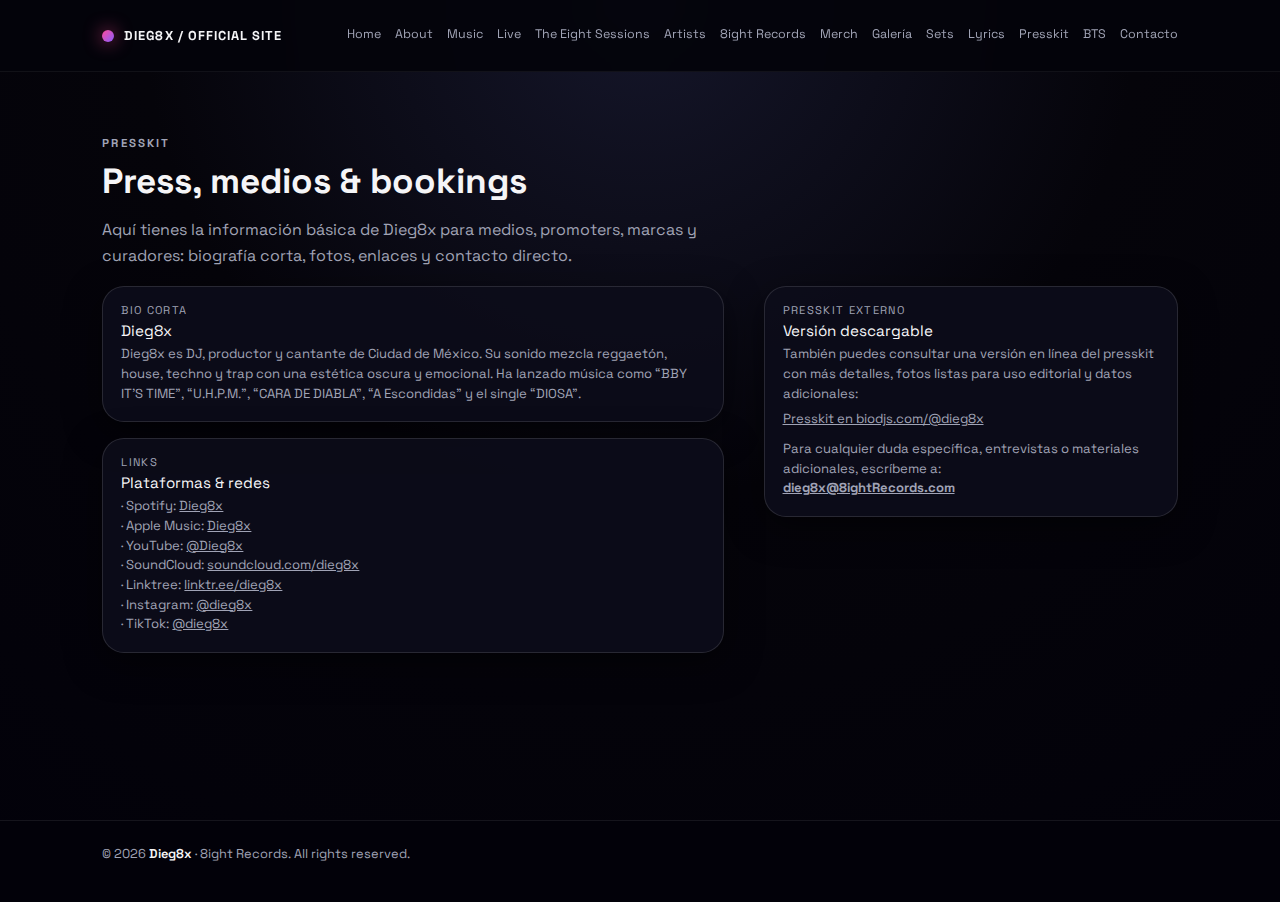
<file: presskit.html>
<!DOCTYPE html>
<html lang="es">
<head>
  <meta charset="UTF-8" />
  <title>Presskit – Dieg8x</title>
  <meta name="viewport" content="width=device-width, initial-scale=1" />
  <meta name="description" content="Presskit oficial de Dieg8x: bio, fotos, links, contacto y datos clave.">
  <link href="https://fonts.googleapis.com/css2?family=Space+Grotesk:wght@400;500;700&display=swap" rel="stylesheet">
  <link rel="stylesheet" href="styles.css" />
</head>
<body>
  <nav>
    <div class="nav-left">
      <div class="nav-logo-dot"></div>
      <div class="nav-title">Dieg8x / Official Site</div>
    </div>
    <div class="nav-links">
      <a href="index.html">Home</a>
      <a href="about.html">About</a>
      <a href="music.html">Music</a>
      <a href="live.html">Live</a>
      <a href="sessions.html">The Eight Sessions</a>
      <a href="artists.html">Artists</a>
      <a href="label.html">8ight Records</a>
      <a href="merch.html">Merch</a>
      <a href="gallery.html">Galería</a>
      <a href="sets.html">Sets</a>
      <a href="lyrics.html">Lyrics</a>
      <a href="presskit.html">Presskit</a>
      <a href="bts.html">BTS</a>
      <a href="contact.html">Contacto</a>
    </div>
  </nav>

  <div class="page-wrapper">
    <section class="fade-in-up">
      <h3 class="section-eyebrow">Presskit</h3>
      <h1 class="page-title">Press, medios & bookings</h1>
      <p class="section-intro">
        Aquí tienes la información básica de Dieg8x para medios, promoters, marcas y curadores:
        biografía corta, fotos, enlaces y contacto directo.
      </p>

      <div class="two-col">
        <div>
          <div class="card">
            <div class="card-tag">Bio corta</div>
            <div class="card-title">Dieg8x</div>
            <p>
              Dieg8x es DJ, productor y cantante de Ciudad de México. Su sonido mezcla reggaetón,
              house, techno y trap con una estética oscura y emocional.  
              Ha lanzado música como “BBY IT’S TIME”, “U.H.P.M.”, “CARA DE DIABLA”, “A Escondidas”
              y el single “DIOSA”.
            </p>
          </div>

          <div class="card" style="margin-top:16px;">
            <div class="card-tag">Links</div>
            <div class="card-title">Plataformas & redes</div>
            <p>
              · Spotify: <a href="https://open.spotify.com/intl-es/artist/3rmaK40sMT4b1tKgIkOOgF" target="_blank">Dieg8x</a><br>
              · Apple Music: <a href="https://music.apple.com/mx/artist/dieg8x/1643347066" target="_blank">Dieg8x</a><br>
              · YouTube: <a href="https://www.youtube.com/@Dieg8x" target="_blank">@Dieg8x</a><br>
              · SoundCloud: <a href="https://soundcloud.com/dieg8x" target="_blank">soundcloud.com/dieg8x</a><br>
              · Linktree: <a href="https://linktr.ee/dieg8x" target="_blank">linktr.ee/dieg8x</a><br>
              · Instagram: <a href="https://www.instagram.com/dieg8x" target="_blank">@dieg8x</a><br>
              · TikTok: <a href="https://www.tiktok.com/@dieg8x" target="_blank">@dieg8x</a>
            </p>
          </div>
        </div>

        <div>
          <div class="card">
            <div class="card-tag">Presskit externo</div>
            <div class="card-title">Versión descargable</div>
            <p>
              También puedes consultar una versión en línea del presskit con más detalles,
              fotos listas para uso editorial y datos adicionales:
            </p>
            <p style="margin-top:6px;">
              <a href="https://biodjs.com/@dieg8x" target="_blank">Presskit en biodjs.com/@dieg8x</a>
            </p>
            <p style="margin-top:10px;">
              Para cualquier duda específica, entrevistas o materiales adicionales, escríbeme a:<br>
              <strong><a href="mailto:dieg8x@8ightRecords.com">dieg8x@8ightRecords.com</a></strong>
            </p>
          </div>
        </div>
      </div>
    </section>
  </div>

  <footer>
    © <span id="year"></span> <span class="brand">Dieg8x</span> · 8ight Records. All rights reserved.
  </footer>

  <script>
    document.getElementById("year").textContent = new Date().getFullYear();
    const observer = new IntersectionObserver(e => {
      e.forEach(x => { if (x.isIntersecting) { x.target.classList.add("visible"); observer.unobserve(x.target); } });
    }, { threshold: 0.15 });
    document.querySelectorAll(".fade-in-up").forEach(el => observer.observe(el));
  </script>
</body>
</html>
</file>
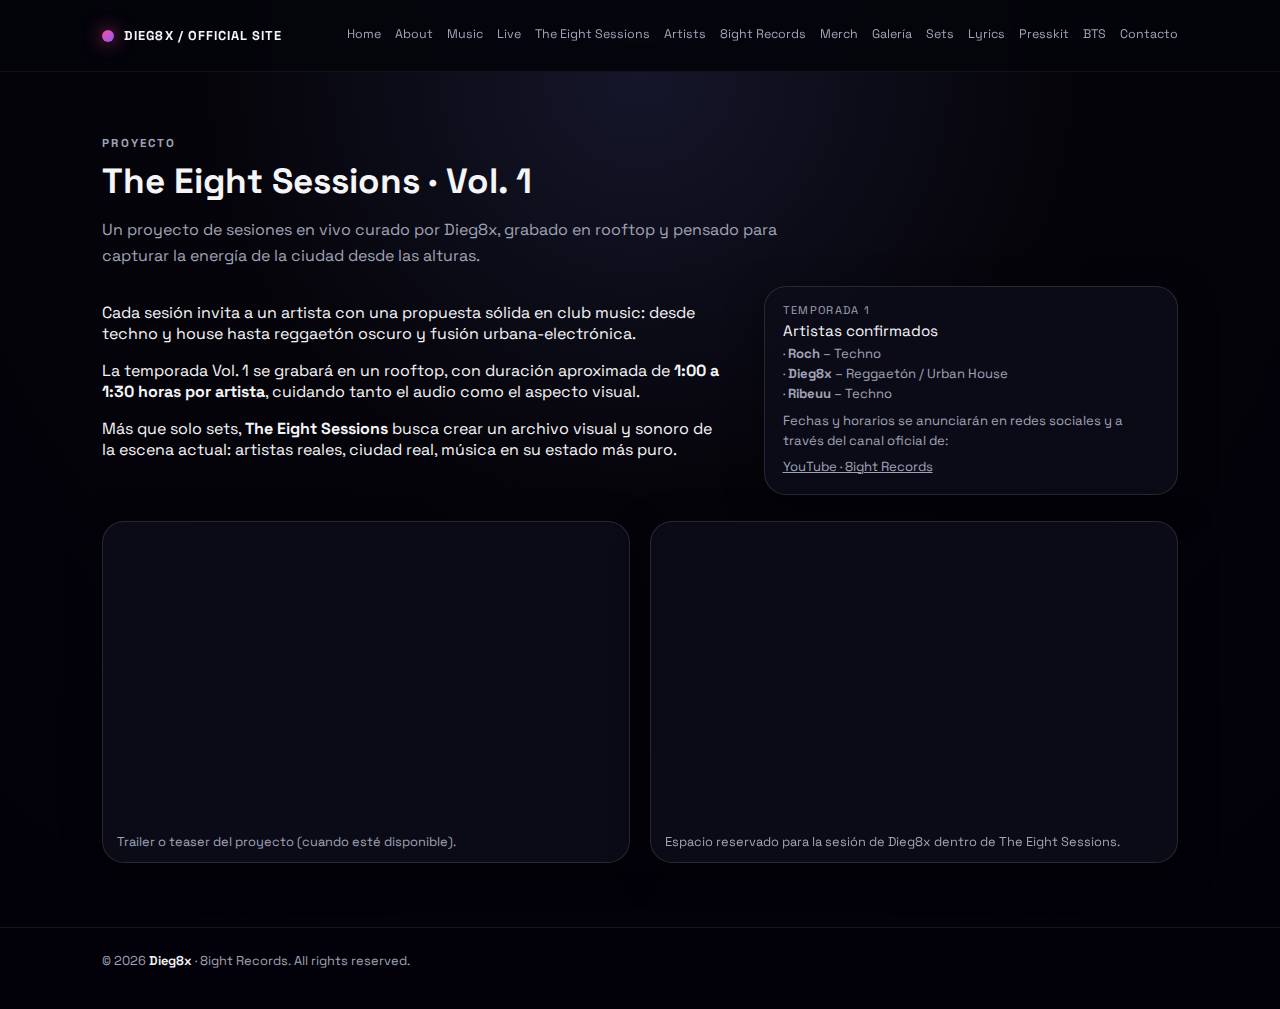
<file: sessions.html>
<!DOCTYPE html>
<html lang="es">
<head>
  <meta charset="UTF-8" />
  <title>The Eight Sessions – Dieg8x</title>
  <meta name="viewport" content="width=device-width, initial-scale=1" />
  <meta name="description" content="The Eight Sessions Vol. 1: concepto de sesiones en rooftop curado por Dieg8x.">
  <link href="https://fonts.googleapis.com/css2?family=Space+Grotesk:wght@400;500;700&display=swap" rel="stylesheet">
  <link rel="stylesheet" href="styles.css" />
</head>
<body>
  <nav>
    <div class="nav-left">
      <div class="nav-logo-dot"></div>
      <div class="nav-title">Dieg8x / Official Site</div>
    </div>
    <div class="nav-links">
      <a href="index.html">Home</a>
      <a href="about.html">About</a>
      <a href="music.html">Music</a>
      <a href="live.html">Live</a>
      <a href="sessions.html">The Eight Sessions</a>
      <a href="artists.html">Artists</a>
      <a href="label.html">8ight Records</a>
      <a href="merch.html">Merch</a>
      <a href="gallery.html">Galería</a>
      <a href="sets.html">Sets</a>
      <a href="lyrics.html">Lyrics</a>
      <a href="presskit.html">Presskit</a>
      <a href="bts.html">BTS</a>
      <a href="contact.html">Contacto</a>
    </div>
  </nav>

  <div class="page-wrapper">
    <section class="section-alt fade-in-up">
      <h3 class="section-eyebrow">Proyecto</h3>
      <h1 class="page-title">The Eight Sessions · Vol. 1</h1>
      <p class="section-intro">
        Un proyecto de sesiones en vivo curado por Dieg8x, grabado en rooftop y pensado para
        capturar la energía de la ciudad desde las alturas.
      </p>

      <div class="two-col">
        <div>
          <p>
            Cada sesión invita a un artista con una propuesta sólida en club music:  
            desde techno y house hasta reggaetón oscuro y fusión urbana-electrónica.
          </p>
          <p>
            La temporada Vol. 1 se grabará en un rooftop, con duración aproximada de
            <strong>1:00 a 1:30 horas por artista</strong>, cuidando tanto el audio como el aspecto visual.
          </p>
          <p>
            Más que solo sets, <strong>The Eight Sessions</strong> busca crear un archivo visual y sonoro
            de la escena actual: artistas reales, ciudad real, música en su estado más puro.
          </p>
        </div>
        <div>
          <div class="card">
            <div class="card-tag">Temporada 1</div>
            <div class="card-title">Artistas confirmados</div>
            <p>
              · <strong>Roch</strong> – Techno<br>
              · <strong>Dieg8x</strong> – Reggaetón / Urban House<br>
              · <strong>Ribeuu</strong> – Techno
            </p>
            <p style="margin-top:8px;">
              Fechas y horarios se anunciarán en redes sociales
              y a través del canal oficial de:
            </p>
            <p style="margin-top:6px;">
              <a href="https://www.youtube.com/@8ightRecords" target="_blank">YouTube · 8ight Records</a>
            </p>
          </div>
        </div>
      </div>

      <div class="video-grid" style="margin-top:26px;">
        <div class="video-wrapper">
          <iframe src="https://www.youtube.com/embed/VIDEO_ID_SESION" title="The Eight Sessions · Trailer" allowfullscreen></iframe>
          <div class="video-caption">
            Trailer o teaser del proyecto (cuando esté disponible).
          </div>
        </div>
        <div class="video-wrapper">
          <iframe src="https://www.youtube.com/embed/VIDEO_ID_SESION2" title="Dieg8x – Live rooftop" allowfullscreen></iframe>
          <div class="video-caption">
            Espacio reservado para la sesión de Dieg8x dentro de The Eight Sessions.
          </div>
        </div>
      </div>
    </section>
  </div>

  <footer>
    © <span id="year"></span> <span class="brand">Dieg8x</span> · 8ight Records. All rights reserved.
  </footer>

  <script>
    document.getElementById("year").textContent = new Date().getFullYear();
    const observer = new IntersectionObserver(e => {
      e.forEach(x => { if (x.isIntersecting) { x.target.classList.add("visible"); observer.unobserve(x.target); } });
    }, { threshold: 0.15 });
    document.querySelectorAll(".fade-in-up").forEach(el => observer.observe(el));
  </script>
</body>
</html>
</file>
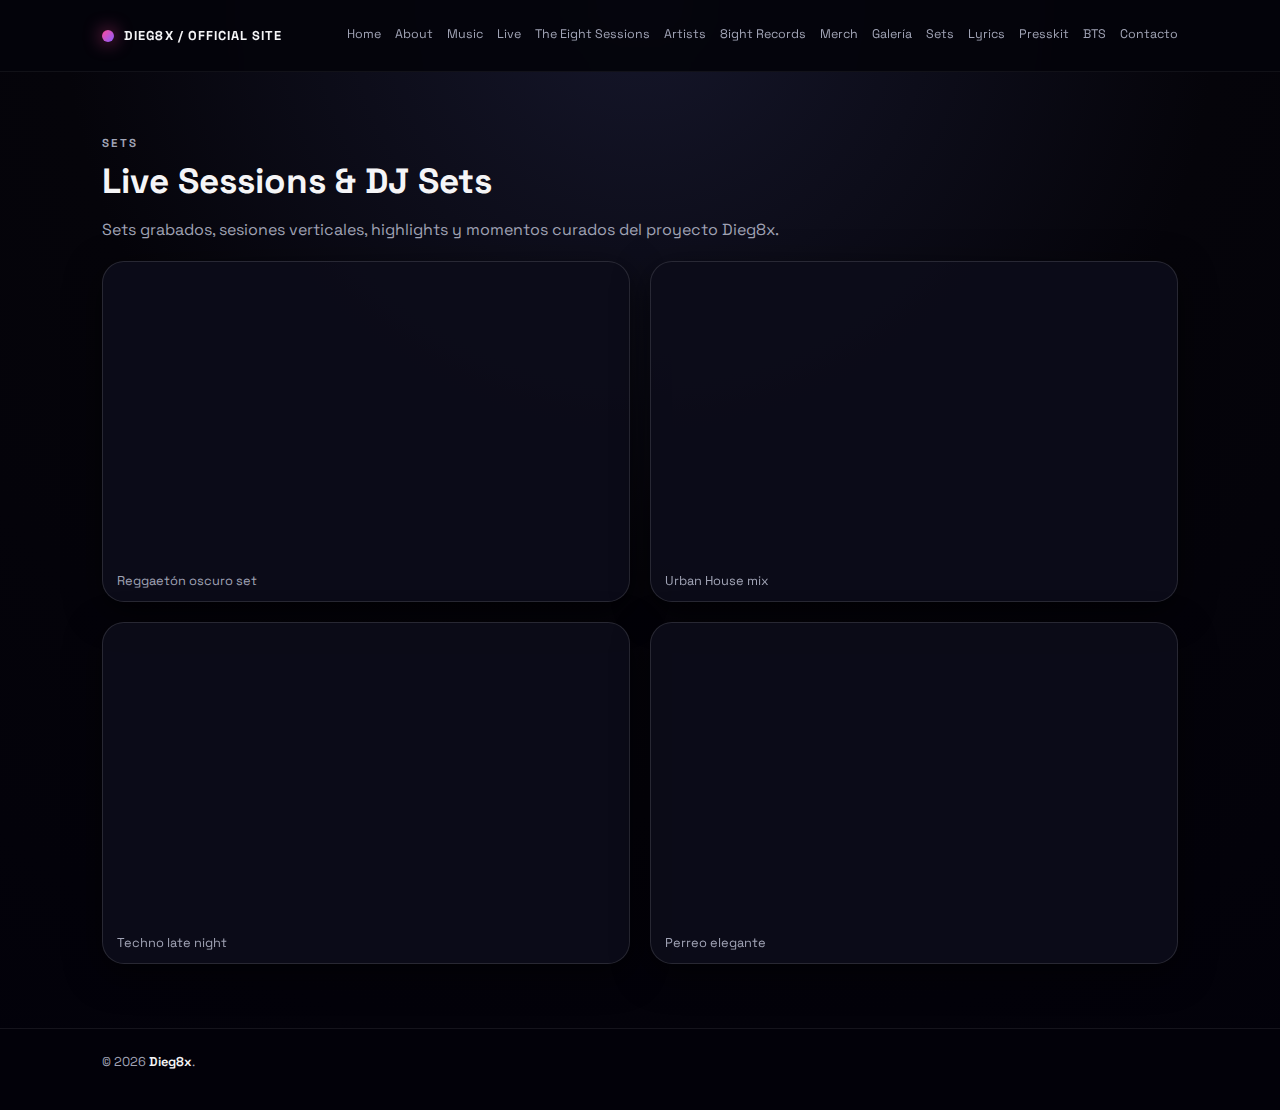
<file: sets.html>
<!DOCTYPE html>
<html lang="es">
<head>
  <meta charset="UTF-8" />
  <title>Sets – Dieg8x</title>
  <meta name="viewport" content="width=device-width, initial-scale=1" />
  <link rel="stylesheet" href="styles.css" />
  <link href="https://fonts.googleapis.com/css2?family=Space+Grotesk:wght@400;500;700&display=swap" rel="stylesheet">
</head>

<body>

  <nav>
    <div class="nav-left">
      <div class="nav-logo-dot"></div>
      <div class="nav-title">Dieg8x / Official Site</div>
    </div>
    <div class="nav-links">
      <a href="index.html">Home</a>
      <a href="about.html">About</a>
      <a href="music.html">Music</a>
      <a href="live.html">Live</a>
      <a href="sessions.html">The Eight Sessions</a>
      <a href="artists.html">Artists</a>
      <a href="label.html">8ight Records</a>
      <a href="merch.html">Merch</a>
      <a href="gallery.html">Galería</a>
      <a href="sets.html">Sets</a>
      <a href="lyrics.html">Lyrics</a>
      <a href="presskit.html">Presskit</a>
      <a href="bts.html">BTS</a>
      <a href="contact.html">Contacto</a>
    </div>
  </nav>

  <div class="page-wrapper">
    <!-- Quité fade-in-up -->
    <section>
      <h3 class="section-eyebrow">Sets</h3>
      <h1 class="page-title">Live Sessions & DJ Sets</h1>
      <p class="section-intro">
        Sets grabados, sesiones verticales, highlights y momentos curados del proyecto Dieg8x.
      </p>

      <div class="video-grid">
        <div class="video-wrapper">
          <iframe src="https://www.youtube.com/embed/VIDEO_ID1" allowfullscreen></iframe>
          <div class="video-caption">Reggaetón oscuro set</div>
        </div>

        <div class="video-wrapper">
          <iframe src="https://www.youtube.com/embed/VIDEO_ID2" allowfullscreen></iframe>
          <div class="video-caption">Urban House mix</div>
        </div>

        <div class="video-wrapper">
          <iframe src="https://www.youtube.com/embed/VIDEO_ID3" allowfullscreen></iframe>
          <div class="video-caption">Techno late night</div>
        </div>

        <div class="video-wrapper">
          <iframe src="https://www.youtube.com/embed/VIDEO_ID4" allowfullscreen></iframe>
          <div class="video-caption">Perreo elegante</div>
        </div>
      </div>

    </section>
  </div>

  <footer>
    © <span id="year"></span> <span class="brand">Dieg8x</span>.
  </footer>

  <script>
    document.getElementById("year").textContent = new Date().getFullYear();
  </script>
</body>
</html>
</file>
<file: styles.css>
/* ===========================
   PALETA / THEME
   =========================== */
:root {
  --bg: #05040a;
  --bg-alt: #070816;
  --card: rgba(12, 12, 25, 0.9);
  --accent: #ff4b9a;
  --accent-soft: #8a5cff;
  --accent-grad: linear-gradient(135deg, #ff4b9a, #8a5cff);
  --text-main: #f5f5f7;
  --text-muted: #a0a3b5;
  --border-subtle: rgba(255, 255, 255, 0.12);
  --shadow-soft: 0 18px 45px rgba(0, 0, 0, 0.7);
  --radius-lg: 22px;
  --radius-full: 999px;
  --nav-height: 72px;
}

/* temas neón dinámicos */
:root.theme-pink {
  --accent: #ff4b9a;
  --accent-soft: #ff7db9;
  --accent-grad: linear-gradient(135deg, #ff4b9a, #ff7db9);
}
:root.theme-blue {
  --accent: #5e9fff;
  --accent-soft: #8ab8ff;
  --accent-grad: linear-gradient(135deg, #5e9fff, #8ab8ff);
}
:root.theme-purple {
  --accent: #8a5cff;
  --accent-soft: #b18cff;
  --accent-grad: linear-gradient(135deg, #8a5cff, #b18cff);
}
:root.theme-red {
  --accent: #ff4b6a;
  --accent-soft: #ff7e94;
  --accent-grad: linear-gradient(135deg, #ff4b6a, #ff7e94);
}

* {
  box-sizing: border-box;
  scroll-behavior: smooth;
}

body {
  margin: 0;
  font-family: "Space Grotesk", system-ui, -apple-system, BlinkMacSystemFont, sans-serif;
  background: radial-gradient(circle at top, #15162a 0, #05040a 45%, #02010a 100%);
  color: var(--text-main);
}

a {
  color: inherit;
}

/* ===========================
   NAVBAR
   =========================== */
nav {
  position: sticky;
  top: 0;
  z-index: 50;
  height: var(--nav-height);
  display: flex;
  align-items: center;
  justify-content: space-between;
  padding: 0 8vw;
  background: rgba(3, 3, 10, 0.9);
  backdrop-filter: blur(16px);
  border-bottom: 1px solid rgba(255, 255, 255, 0.06);
}

.nav-left {
  display: flex;
  align-items: center;
  gap: 10px;
}

.nav-logo-dot {
  width: 12px;
  height: 12px;
  border-radius: 50%;
  background: var(--accent-grad);
  box-shadow: 0 0 18px rgba(255, 75, 154, 0.8);
}

.nav-title {
  font-weight: 700;
  letter-spacing: 0.08em;
  text-transform: uppercase;
  font-size: 0.8rem;
}

.nav-links {
  display: flex;
  gap: 14px;
  font-size: 0.78rem;
  flex-wrap: wrap;
  justify-content: flex-end;
}

.nav-links a {
  text-decoration: none;
  color: var(--text-muted);
  position: relative;
  padding-bottom: 4px;
  transition: color 0.18s ease;
}

.nav-links a::after {
  content: "";
  position: absolute;
  left: 0;
  bottom: 0;
  width: 0;
  height: 2px;
  background: var(--accent-grad);
  border-radius: 999px;
  transition: width 0.18s ease;
}

.nav-links a:hover {
  color: var(--text-main);
}
.nav-links a:hover::after {
  width: 100%;
}

/* ===========================
   LAYOUT
   =========================== */
.page-wrapper {
  min-height: calc(100vh - var(--nav-height) - 80px);
}

section,
header.hero {
  padding: 64px 8vw;
}

.section-alt {
  background: radial-gradient(circle at top, #15162a 0, #05040a 40%, #02010a 100%);
}

h3.section-eyebrow {
  text-transform: uppercase;
  letter-spacing: 0.18em;
  font-size: 0.72rem;
  color: var(--text-muted);
  margin: 0 0 8px;
}

h1.page-title,
h2.section-title {
  font-size: clamp(1.6rem, 3vw, 2.2rem);
  margin: 0 0 14px;
}

p.section-intro {
  margin: 0 0 18px;
  color: var(--text-muted);
  max-width: 680px;
  line-height: 1.6;
}

/* ===========================
   HERO HOME
   =========================== */
header.hero {
  min-height: calc(100vh - var(--nav-height));
  display: grid;
  grid-template-columns: minmax(0, 3fr) minmax(0, 2.2fr);
  gap: 48px;
  align-items: center;
  position: relative;
  overflow: hidden;
}

.hero-bg-glow {
  position: absolute;
  inset: 0;
  background:
    radial-gradient(circle at top left, rgba(255, 75, 154, 0.14) 0, transparent 60%),
    radial-gradient(circle at bottom right, rgba(138, 92, 255, 0.16) 0, transparent 55%);
  mix-blend-mode: screen;
  pointer-events: none;
  z-index: -1;
  animation: heroGlow 14s ease-in-out infinite alternate;
}

@keyframes heroGlow {
  0% { transform: scale(1) translate(0, 0); }
  100% { transform: scale(1.06) translate(-12px, 10px); }
}

.hero-main h3 {
  text-transform: uppercase;
  letter-spacing: 0.2em;
  font-size: 0.75rem;
  color: var(--text-muted);
  margin: 0 0 10px;
}

.hero-main h1 {
  font-size: clamp(3rem, 5.4vw, 4.1rem);
  margin: 0 0 8px;
}

.hero-tagline {
  font-size: 0.98rem;
  color: var(--text-muted);
  margin-bottom: 22px;
  max-width: 520px;
}

.hero-badges {
  display: flex;
  flex-wrap: wrap;
  gap: 10px;
  margin-bottom: 24px;
}

.badge {
  font-size: 0.72rem;
  padding: 4px 12px;
  border-radius: var(--radius-full);
  border: 1px solid rgba(255, 255, 255, 0.14);
  background: rgba(6, 6, 16, 0.8);
  display: inline-flex;
  align-items: center;
  gap: 6px;
}

.badge-dot {
  width: 6px;
  height: 6px;
  border-radius: 999px;
  background: var(--accent-grad);
  box-shadow: 0 0 10px rgba(255, 75, 154, 0.7);
}

.btn-row {
  display: flex;
  flex-wrap: wrap;
  gap: 12px;
  margin-bottom: 18px;
}

.btn {
  padding: 11px 22px;
  border-radius: var(--radius-full);
  border: 1px solid transparent;
  font-size: 0.9rem;
  text-decoration: none;
  cursor: pointer;
  display: inline-flex;
  align-items: center;
  gap: 8px;
  font-weight: 500;
  transition: transform 0.15s ease, box-shadow 0.15s ease, background 0.15s ease, border-color 0.15s ease;
}

.btn-primary {
  background: var(--accent-grad);
  color: #05040a;
  box-shadow: 0 12px 30px rgba(255, 75, 154, 0.4);
}

.btn-primary:hover {
  transform: translateY(-1px);
  box-shadow: 0 20px 45px rgba(255, 75, 154, 0.6);
}

.btn-secondary {
  background: transparent;
  color: var(--text-main);
  border-color: rgba(255, 255, 255, 0.2);
}

.btn-secondary:hover {
  background: rgba(255, 255, 255, 0.04);
  transform: translateY(-1px);
}

.hero-note {
  font-size: 0.8rem;
  color: var(--text-muted);
}

/* tarjeta now playing */
.hero-side-card {
  border-radius: var(--radius-lg);
  border: 1px solid var(--border-subtle);
  background: radial-gradient(circle at top left, rgba(255,75,154,0.14), transparent 55%), var(--card);
  box-shadow: var(--shadow-soft);
  padding: 20px 20px 18px;
  display: grid;
  grid-template-rows: auto 1fr auto;
  gap: 16px;
  max-width: 420px;
  margin-left: auto;
  position: relative;
  overflow: hidden;
}

.hero-side-header {
  display: flex;
  justify-content: space-between;
  align-items: center;
  font-size: 0.8rem;
  color: var(--text-muted);
}

.pill {
  padding: 3px 10px;
  border-radius: var(--radius-full);
  border: 1px solid rgba(255, 255, 255, 0.18);
  font-size: 0.68rem;
  text-transform: uppercase;
  letter-spacing: 0.12em;
}

.hero-track {
  display: flex;
  gap: 14px;
  align-items: center;
}

.hero-cover {
  width: 70px;
  height: 70px;
  border-radius: 18px;
  background: radial-gradient(circle at top left, #ff4b9a, #8a5cff);
  position: relative;
  overflow: hidden;
}

.hero-cover::after {
  content: "";
  position: absolute;
  inset: 0;
  background-image: repeating-linear-gradient(
    135deg,
    rgba(0, 0, 0, 0.28) 0,
    rgba(0, 0, 0, 0.28) 2px,
    transparent 2px,
    transparent 4px
  );
  mix-blend-mode: soft-light;
  animation: coverWaves 8s linear infinite;
}

.hero-cover img {
  width: 100%;
  height: 100%;
  object-fit: cover;
  display: block;
}

@keyframes coverWaves {
  from { transform: translateX(0); }
  to { transform: translateX(-10px); }
}

.hero-track-info strong {
  font-size: 0.9rem;
}

.hero-track-info p {
  margin: 2px 0 0;
  font-size: 0.78rem;
  color: var(--text-muted);
}

.hero-progress-bar {
  margin: 8px 0 2px;
  width: 100%;
  height: 4px;
  border-radius: 999px;
  background: rgba(255, 255, 255, 0.1);
  overflow: hidden;
  position: relative;
}

.hero-progress-fill {
  position: absolute;
  inset: 0;
  width: 60%;
  background: var(--accent-grad);
  border-radius: 999px;
  animation: fakeProgress 18s linear infinite alternate;
}

@keyframes fakeProgress {
  0% { width: 18%; }
  100% { width: 90%; }
}

.hero-side-footer {
  display: flex;
  align-items: center;
  justify-content: space-between;
  gap: 12px;
  font-size: 0.78rem;
  color: var(--text-muted);
}

.hero-platforms {
  display: flex;
  gap: 8px;
  flex-wrap: wrap;
}

.platform-pill {
  border-radius: var(--radius-full);
  border: 1px solid rgba(255, 255, 255, 0.16);
  padding: 3px 9px;
  font-size: 0.68rem;
  text-transform: uppercase;
  letter-spacing: 0.12em;
}

/* ===========================
   GRIDS / CARDS
   =========================== */
.two-col {
  display: grid;
  grid-template-columns: minmax(0, 2.1fr) minmax(0, 1.4fr);
  gap: 40px;
  align-items: flex-start;
}

.card-grid {
  display: grid;
  grid-template-columns: repeat(auto-fit, minmax(210px, 1fr));
  gap: 18px;
  margin-top: 18px;
}

.card {
  border-radius: var(--radius-lg);
  border: 1px solid var(--border-subtle);
  background: var(--card);
  padding: 16px 18px 18px;
  box-shadow: 0 10px 35px rgba(0, 0, 0, 0.5);
  transition: transform 0.15s ease, box-shadow 0.15s ease, border-color 0.15s ease, background 0.15s ease;
}

.card:hover {
  transform: translateY(-4px);
  box-shadow: 0 22px 40px rgba(0, 0, 0, 0.75);
  border-color: rgba(255, 255, 255, 0.24);
  background: radial-gradient(circle at top left, rgba(255, 75, 154, 0.18), rgba(12, 12, 25, 0.95));
}

.card-tag {
  font-size: 0.7rem;
  color: var(--text-muted);
  text-transform: uppercase;
  letter-spacing: 0.12em;
  margin-bottom: 4px;
}

.card-title {
  font-size: 0.95rem;
  margin: 0 0 4px;
}

.card p {
  margin: 0;
  font-size: 0.82rem;
  color: var(--text-muted);
  line-height: 1.5;
}

/* portadas en cards */
.card-cover {
  width: 100%;
  aspect-ratio: 1 / 1;
  border-radius: 18px;
  margin-bottom: 12px;
  overflow: hidden;
  background: radial-gradient(circle at top left, #ff4b9a, #8a5cff);
}

.card-cover img {
  width: 100%;
  height: 100%;
  object-fit: cover;
  display: block;
}

.pill-soft {
  display: inline-flex;
  align-items: center;
  gap: 6px;
  padding: 4px 11px;
  border-radius: var(--radius-full);
  font-size: 0.7rem;
  border: 1px solid rgba(255, 255, 255, 0.16);
  color: var(--text-muted);
  margin-top: 10px;
}

.pill-soft-dot {
  width: 7px;
  height: 7px;
  border-radius: 999px;
  background: var(--accent-grad);
}

/* ===========================
   CONTACTO
   =========================== */
.contact-layout {
  display: grid;
  grid-template-columns: minmax(0, 1.4fr) minmax(0, 1.6fr);
  gap: 32px;
  align-items: flex-start;
}

.contact-card {
  border-radius: var(--radius-lg);
  border: 1px solid var(--border-subtle);
  background: var(--card);
  padding: 18px 18px 20px;
  box-shadow: var(--shadow-soft);
}

.contact-field {
  margin-bottom: 12px;
}

.contact-label {
  font-size: 0.8rem;
  color: var(--text-muted);
  margin-bottom: 4px;
}

.contact-input,
.contact-textarea {
  width: 100%;
  border-radius: 12px;
  border: 1px solid rgba(255, 255, 255, 0.16);
  background: rgba(5, 5, 14, 0.95);
  padding: 8px 10px;
  color: var(--text-main);
  font-family: inherit;
  font-size: 0.85rem;
  resize: vertical;
  min-height: 36px;
  outline: none;
  transition: border-color 0.15s ease, box-shadow 0.15s ease, background 0.15s ease;
}

.contact-input:focus,
.contact-textarea:focus {
  border-color: var(--accent);
  box-shadow: 0 0 0 1px rgba(255, 75, 154, 0.4);
  background: rgba(7, 7, 19, 0.98);
}

.contact-helper {
  font-size: 0.74rem;
  color: var(--text-muted);
  margin-top: 4px;
}

/* ===========================
   GALERÍA / MEDIA
   =========================== */
.media-grid {
  display: grid;
  grid-template-columns: repeat(auto-fit, minmax(220px, 1fr));
  gap: 18px;
  margin-top: 18px;
}

.media-item {
  border-radius: var(--radius-lg);
  overflow: hidden;
  border: 1px solid var(--border-subtle);
  background: var(--card);
  box-shadow: 0 10px 35px rgba(0, 0, 0, 0.6);
}

.media-item img,
.media-item iframe {
  width: 100%;
  height: 100%;
  display: block;
}

.media-item img {
  object-fit: cover;
}

.media-caption {
  padding: 10px 14px 12px;
  font-size: 0.8rem;
  color: var(--text-muted);
}

.video-grid {
  display: grid;
  grid-template-columns: minmax(0, 2fr) minmax(0, 2fr);
  gap: 20px;
  margin-top: 18px;
}

.video-wrapper {
  border-radius: var(--radius-lg);
  overflow: hidden;
  border: 1px solid var(--border-subtle);
  background: var(--card);
  box-shadow: 0 10px 35px rgba(0, 0, 0, 0.6);
}

.video-wrapper iframe {
  width: 100%;
  aspect-ratio: 16 / 9;
  border: none;
}

.video-caption {
  padding: 10px 14px 12px;
  font-size: 0.8rem;
  color: var(--text-muted);
}

/* ===========================
   AUDIO PLAYER REAL
   =========================== */
.audio-player {
  margin-top: 28px;
  border-radius: var(--radius-lg);
  border: 1px solid var(--border-subtle);
  background: var(--card);
  padding: 18px 18px 16px;
  box-shadow: var(--shadow-soft);
}

.audio-player-main {
  display: flex;
  align-items: center;
  gap: 14px;
  margin-bottom: 10px;
}

.audio-cover {
  width: 60px;
  height: 60px;
  border-radius: 18px;
  overflow: hidden;
  background: radial-gradient(circle at top left, #ff4b9a, #8a5cff);
}

.audio-cover img {
  width: 100%;
  height: 100%;
  object-fit: cover;
  display: block;
}

.audio-info-title {
  font-size: 0.9rem;
  font-weight: 600;
}

.audio-info-sub {
  font-size: 0.78rem;
  color: var(--text-muted);
}

.audio-controls {
  display: flex;
  align-items: center;
  gap: 8px;
  margin-top: 6px;
}

.audio-btn {
  width: 28px;
  height: 28px;
  border-radius: 999px;
  border: 1px solid rgba(255, 255, 255, 0.25);
  background: transparent;
  color: var(--text-main);
  display: inline-flex;
  align-items: center;
  justify-content: center;
  font-size: 0.8rem;
  cursor: pointer;
  transition: background 0.15s ease, transform 0.1s ease, box-shadow 0.15s ease;
}

.audio-btn:hover {
  background: rgba(255, 255, 255, 0.06);
  transform: translateY(-1px);
  box-shadow: 0 10px 25px rgba(0, 0, 0, 0.6);
}

.audio-timeline {
  flex: 1;
  height: 4px;
  border-radius: 999px;
  background: rgba(255, 255, 255, 0.13);
  overflow: hidden;
  position: relative;
}

.audio-progress {
  position: absolute;
  inset: 0;
  width: 0;
  background: var(--accent-grad);
  border-radius: 999px;
}

.audio-time {
  font-size: 0.7rem;
  color: var(--text-muted);
  min-width: 42px;
  text-align: right;
}

.audio-track-list {
  margin-top: 12px;
  border-top: 1px solid rgba(255, 255, 255, 0.08);
  padding-top: 10px;
}

.audio-track {
  display: flex;
  justify-content: space-between;
  align-items: center;
  font-size: 0.8rem;
  padding: 4px 2px;
  cursor: pointer;
  color: var(--text-muted);
  border-radius: 8px;
}

.audio-track:hover {
  background: rgba(255, 255, 255, 0.04);
}

.audio-track.is-active {
  color: var(--text-main);
}

/* ===========================
   SPLASH SCREEN
   =========================== */
.splash {
  position: fixed;
  inset: 0;
  background: radial-gradient(circle at top, #15162a 0, #05040a 40%, #020109 100%);
  display: flex;
  align-items: center;
  justify-content: center;
  z-index: 999;
  animation: splashFadeOut 1.2s ease-in-out forwards;
  animation-delay: 1.1s;
}

.splash-inner {
  text-align: center;
}

.splash-logo {
  font-size: 2rem;
  font-weight: 700;
  letter-spacing: 0.22em;
  text-transform: uppercase;
}

.splash-sub {
  margin-top: 6px;
  font-size: 0.8rem;
  color: var(--text-muted);
}

@keyframes splashFadeOut {
  to {
    opacity: 0;
    visibility: hidden;
  }
}

/* ===========================
   FOOTER
   =========================== */
footer {
  padding: 24px 8vw 40px;
  font-size: 0.8rem;
  color: var(--text-muted);
  border-top: 1px solid rgba(255, 255, 255, 0.08);
  background: #020109;
}

footer span.brand {
  font-weight: 600;
  color: var(--text-main);
}

/* ===========================
   SCROLL ANIMATIONS
   =========================== */
.fade-in-up {
  opacity: 0;
  transform: translateY(24px);
  transition: opacity 0.5s ease-out, transform 0.5s ease-out;
}
.fade-in-up.visible {
  opacity: 1;
  transform: translateY(0);
}

/* ===========================
   RESPONSIVE
   =========================== */
@media (max-width: 960px) {
  header.hero {
    grid-template-columns: 1fr;
    padding-top: 40px;
  }

  .hero-side-card {
    margin-left: 0;
    max-width: 100%;
  }

  .nav-links {
    display: none; /* si quieres menú mobile luego se arma */
  }

  .two-col {
    grid-template-columns: 1fr;
  }

  .contact-layout {
    grid-template-columns: 1fr;
  }
}

@media (max-width: 720px) {
  section,
  header.hero {
    padding: 50px 6vw;
  }

  footer {
    padding: 22px 6vw 36px;
  }

  .video-grid {
    grid-template-columns: 1fr;
  }
  /* ===========================
   SPLASH MÁS PRO + LOADER
   =========================== */
.splash {
  position: fixed;
  inset: 0;
  background: radial-gradient(circle at top, #15162a 0, #05040a 40%, #020109 100%);
  display: flex;
  align-items: center;
  justify-content: center;
  z-index: 999;
  animation: splashFadeOut 1.2s ease-in-out forwards;
  animation-delay: 1.1s;
}

.splash-inner {
  text-align: center;
  position: relative;
}

.splash-spinner {
  width: 80px;
  height: 80px;
  border-radius: 999px;
  border: 2px solid rgba(255, 255, 255, 0.08);
  border-top-color: #ff4b9a;
  border-right-color: #8a5cff;
  margin: 0 auto 18px;
  animation: splashSpin 1s linear infinite;
  box-shadow: 0 0 30px rgba(255, 75, 154, 0.6);
}

.splash-logo {
  font-size: 2rem;
  font-weight: 700;
  letter-spacing: 0.22em;
  text-transform: uppercase;
  position: relative;
}

.splash-logo::before {
  content: "";
  position: absolute;
  inset: -16px;
  border-radius: 999px;
  background: radial-gradient(circle at center, rgba(255, 75, 154, 0.4), transparent 65%);
  filter: blur(3px);
  z-index: -1;
  opacity: 0.9;
}

.splash-sub {
  margin-top: 6px;
  font-size: 0.8rem;
  color: var(--text-muted);
}

@keyframes splashSpin {
  to { transform: rotate(360deg); }
}

@keyframes splashFadeOut {
  to {
    opacity: 0;
    visibility: hidden;
  }
}

/* ===========================
   EFECTO 3D EN PORTADAS
   =========================== */
.card {
  transform-style: preserve-3d;
}

.card-cover,
.hero-cover {
  transition: transform 0.25s ease, box-shadow 0.25s ease;
}

.card:hover .card-cover {
  transform: translateY(-6px) rotateX(6deg) rotateY(-4deg);
  box-shadow: 0 24px 45px rgba(0, 0, 0, 0.9);
}

.hero-side-card:hover .hero-cover {
  transform: translateY(-4px) rotateX(5deg) rotateY(4deg);
  box-shadow: 0 24px 45px rgba(0, 0, 0, 0.9);
}

/* ===========================
   BUSCADOR DE CANCIONES
   =========================== */
.track-search {
  max-width: 340px;
  margin: 12px 0 18px;
}

}
</file>
